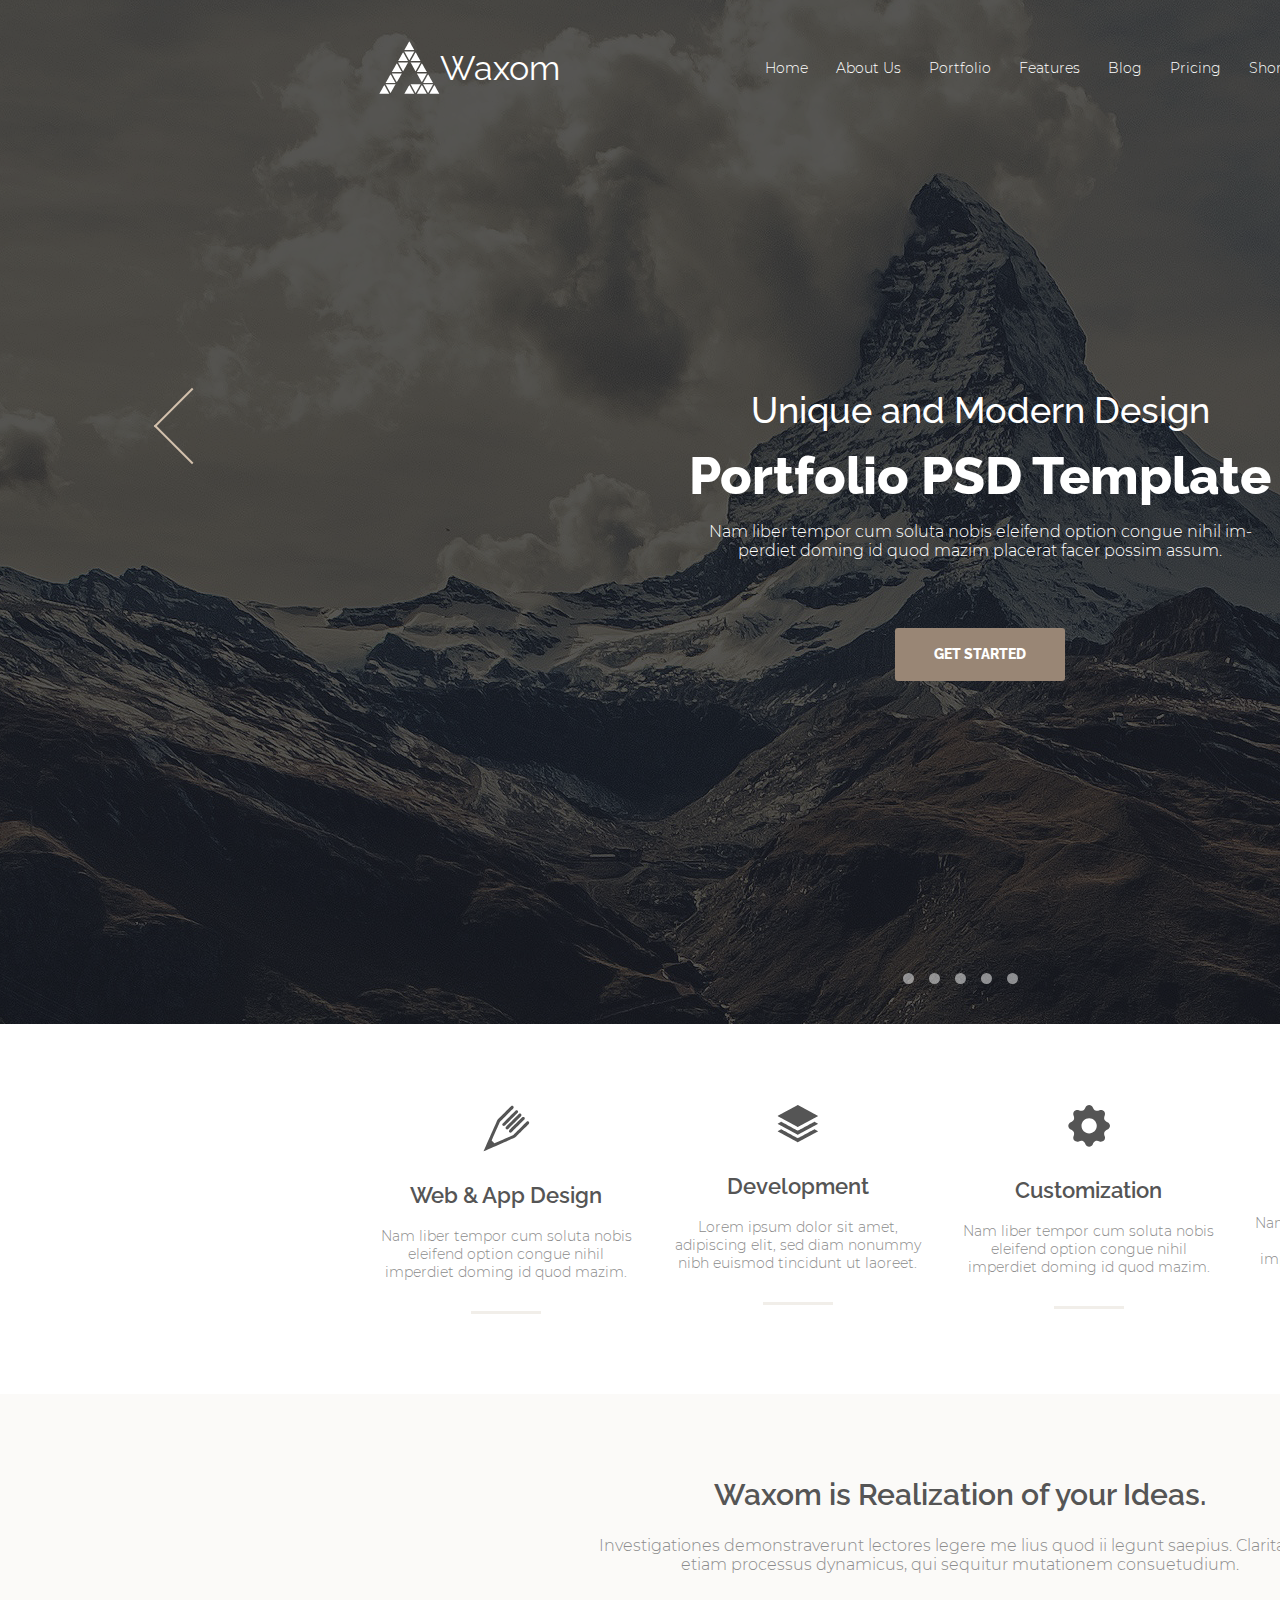
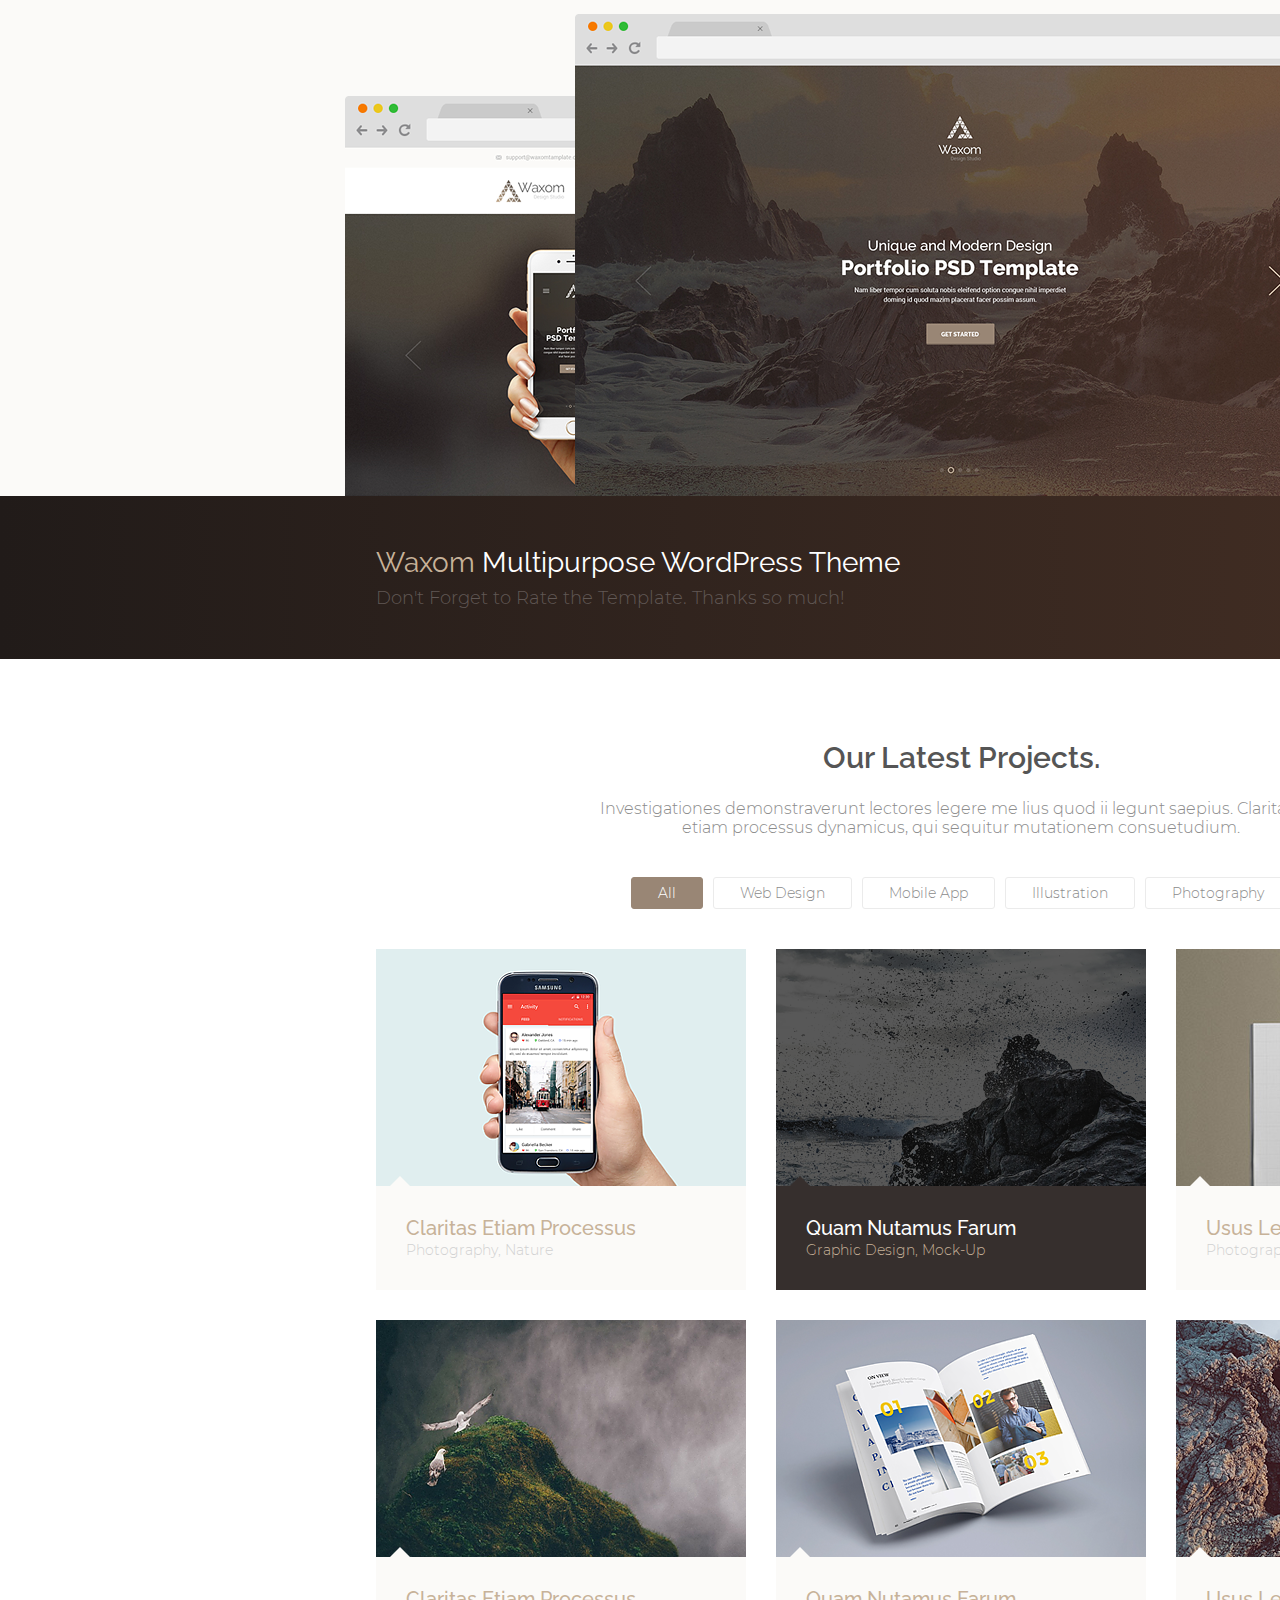
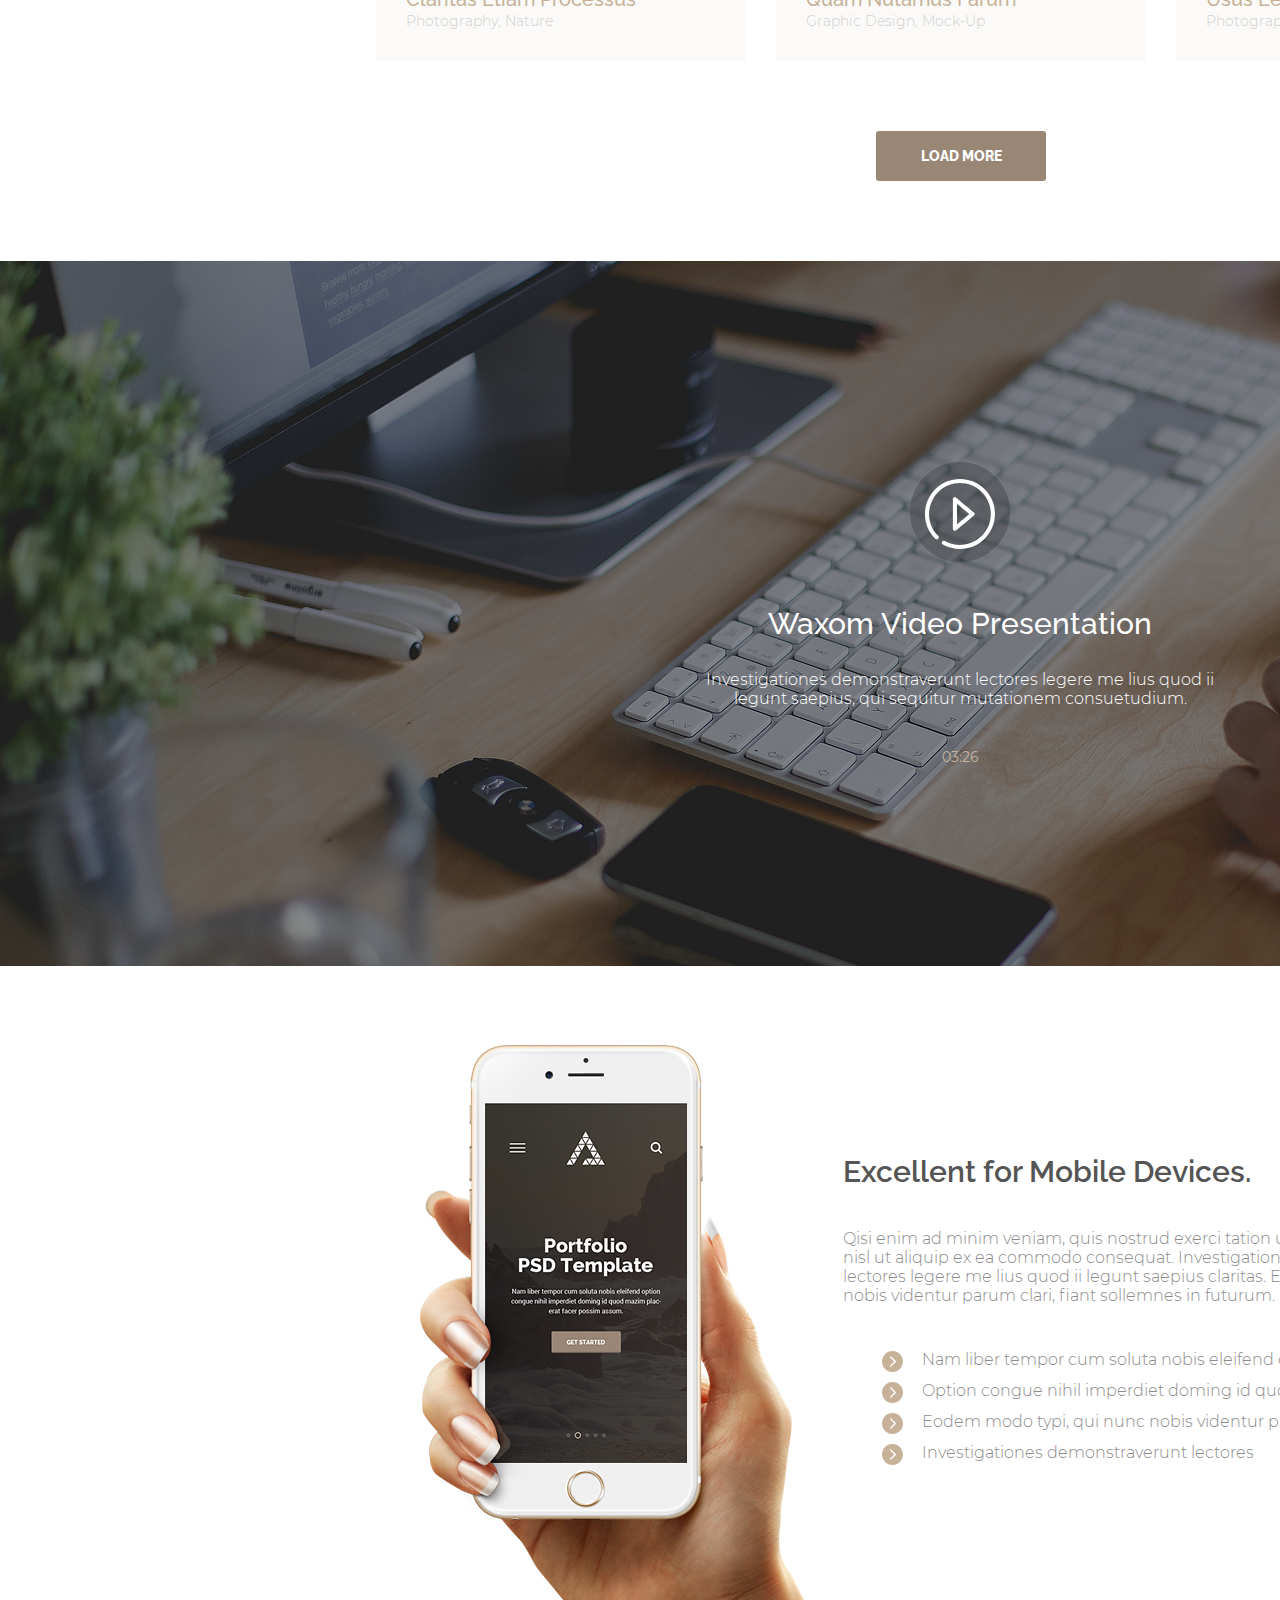
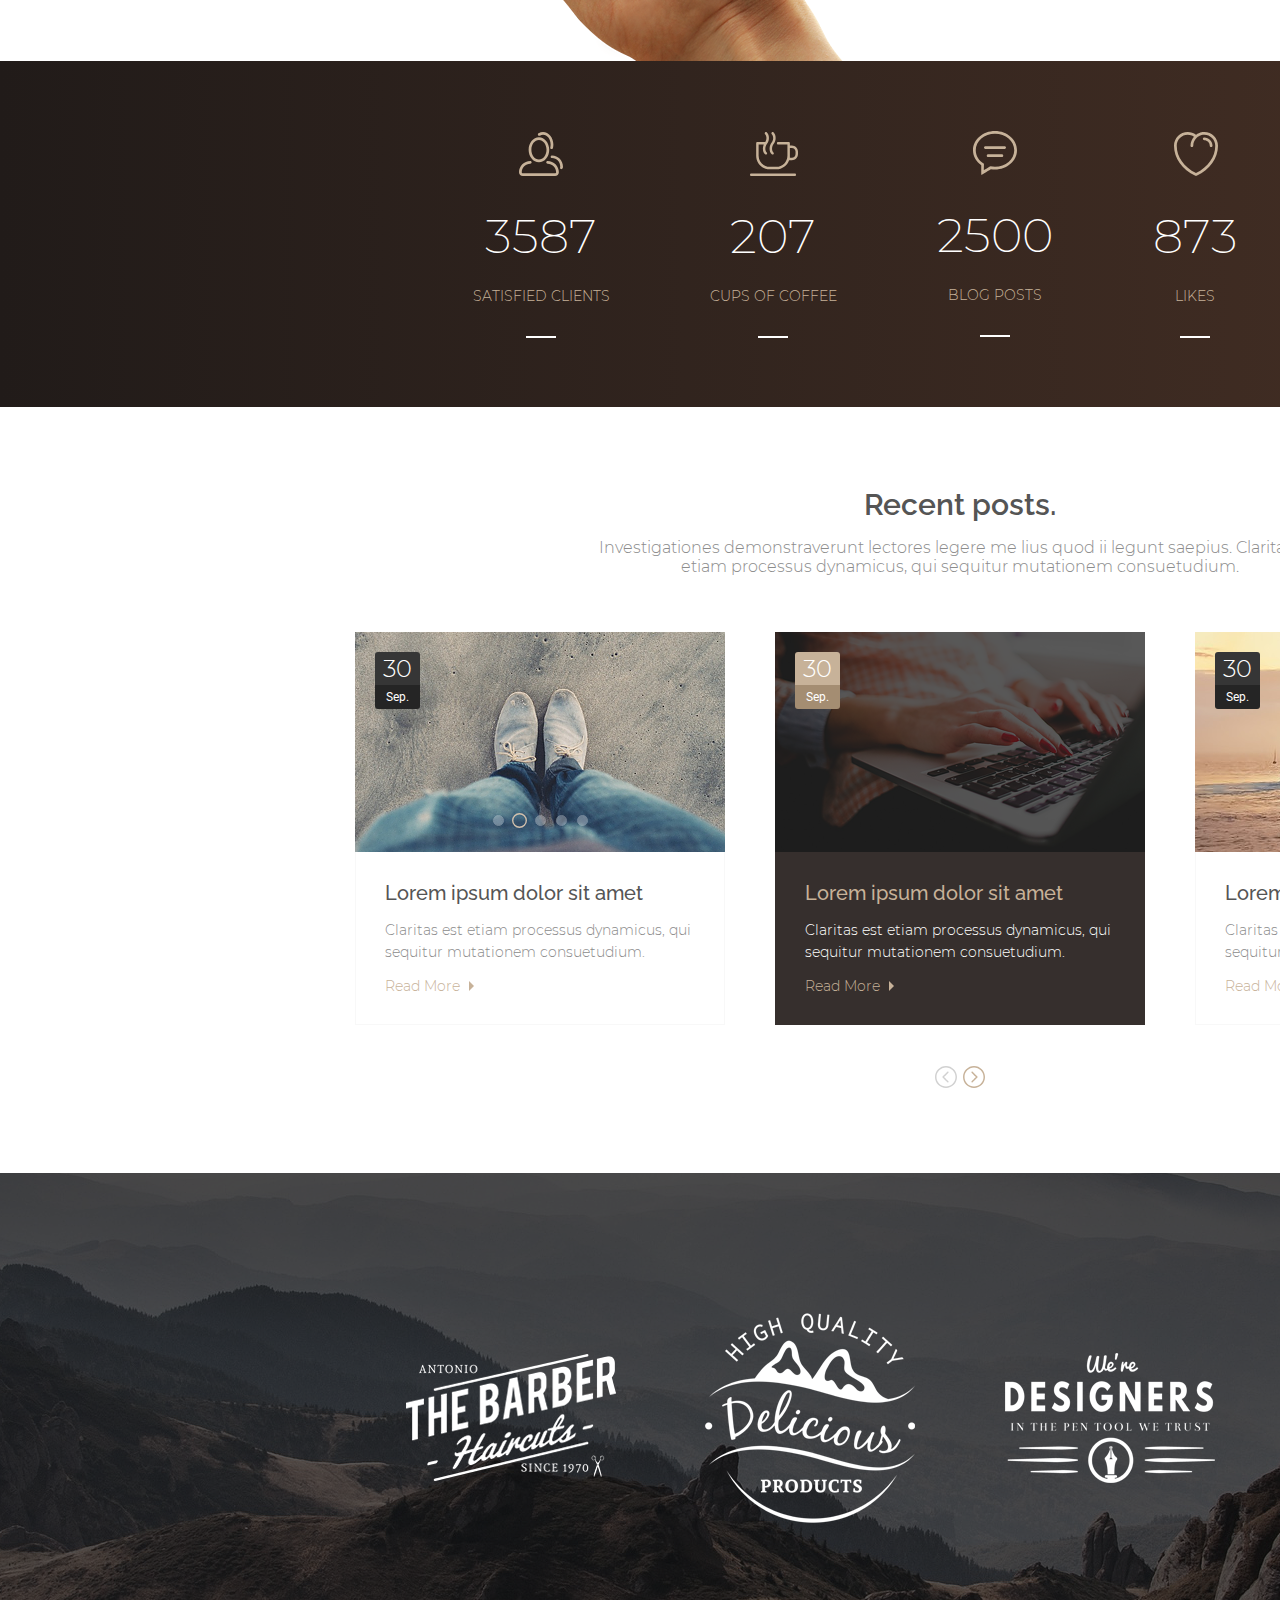
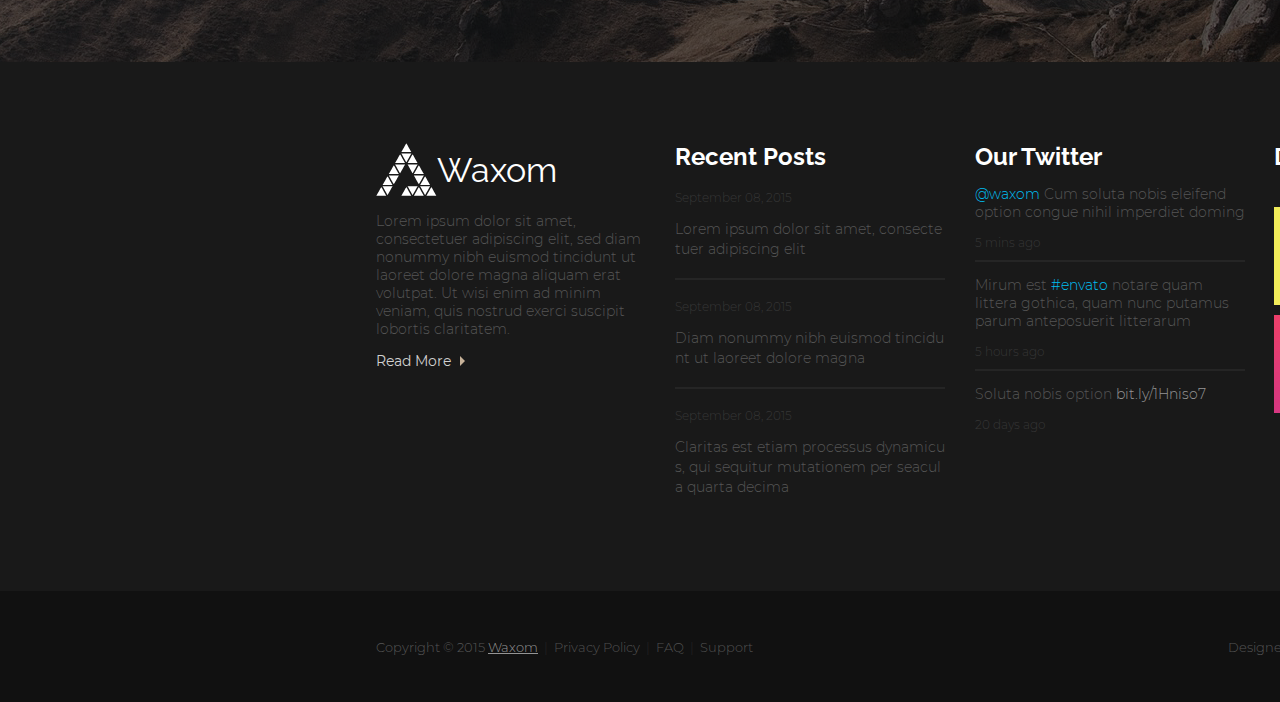
<file: waxom/index.html>
<!DOCTYPE html>
<html lang="en">
<head>
    <meta charset="utf-8"/>
    <title>Waxom</title>
    <link rel="stylesheet" href="css/index.css"/>
    <meta name="viewport" content="width=device-width, initial-scale=1.0">
</head>
<body>
<div class="container">
    <header class="header-desktop">
        <div class="header-desktop-menu-group">
            <a href="#" class="waxom-logo">
                <svg class="waxom-logo-svg" xmlns="http://www.w3.org/2000/svg"
                     xmlns:xlink="http://www.w3.org/1999/xlink"
                     width="64px" height="56px" viewBox="0 0 64 56">
                    <path d="M 52.87 55.13C 52.87 55.13 58.13 45.94 58.13 45.94 58.13 45.94 63.38 55.13 63.38 55.13 63.38 55.13 52.87 55.13 52.87 55.13ZM 46.3 45.17C 46.3 45.17 56.81 45.17 56.81 45.17 56.81 45.17 51.56 54.36 51.56 54.36 51.56 54.36 46.3 45.17 46.3 45.17ZM 51.56 34.45C 51.56 34.45 56.81 43.64 56.81 43.64 56.81 43.64 46.3 43.64 46.3 43.64 46.3 43.64 51.56 34.45 51.56 34.45ZM 39.74 33.69C 39.74 33.69 50.24 33.69 50.24 33.69 50.24 33.69 44.99 42.87 44.99 42.87 44.99 42.87 39.74 33.69 39.74 33.69ZM 44.99 22.97C 44.99 22.97 50.24 32.15 50.24 32.15 50.24 32.15 39.74 32.15 39.74 32.15 39.74 32.15 44.99 22.97 44.99 22.97ZM 33.17 22.2C 33.17 22.2 43.68 22.2 43.68 22.2 43.68 22.2 38.42 31.39 38.42 31.39 38.42 31.39 33.17 22.2 33.17 22.2ZM 38.42 11.48C 38.42 11.48 43.68 20.67 43.68 20.67 43.68 20.67 33.17 20.67 33.17 20.67 33.17 20.67 38.42 11.48 38.42 11.48ZM 26.6 10.71C 26.6 10.71 37.11 10.71 37.11 10.71 37.11 10.71 31.85 19.9 31.85 19.9 31.85 19.9 26.6 10.71 26.6 10.71ZM 31.85-0.01C 31.85-0.01 37.11 9.18 37.11 9.18 37.11 9.18 26.6 9.18 26.6 9.18 26.6 9.18 31.85-0.01 31.85-0.01ZM 20.03 20.67C 20.03 20.67 25.29 11.48 25.29 11.48 25.29 11.48 30.54 20.67 30.54 20.67 30.54 20.67 20.03 20.67 20.03 20.67ZM 13.46 32.15C 13.46 32.15 18.72 22.97 18.72 22.97 18.72 22.97 23.97 32.15 23.97 32.15 23.97 32.15 13.46 32.15 13.46 32.15ZM 6.9 43.64C 6.9 43.64 12.15 34.45 12.15 34.45 12.15 34.45 17.4 43.64 17.4 43.64 17.4 43.64 6.9 43.64 6.9 43.64ZM 0.33 55.13C 0.33 55.13 5.58 45.94 5.58 45.94 5.58 45.94 10.84 55.13 10.84 55.13 10.84 55.13 0.33 55.13 0.33 55.13ZM 17.4 45.17C 17.4 45.17 12.15 54.36 12.15 54.36 12.15 54.36 6.9 45.17 6.9 45.17 6.9 45.17 17.4 45.17 17.4 45.17ZM 23.97 33.69C 23.97 33.69 18.72 42.87 18.72 42.87 18.72 42.87 13.46 33.69 13.46 33.69 13.46 33.69 23.97 33.69 23.97 33.69ZM 30.54 22.2C 30.54 22.2 25.29 31.39 25.29 31.39 25.29 31.39 20.03 22.2 20.03 22.2 20.03 22.2 30.54 22.2 30.54 22.2ZM 37.11 55.13C 37.11 55.13 26.6 55.13 26.6 55.13 26.6 55.13 31.85 45.94 31.85 45.94 31.85 45.94 37.11 55.13 37.11 55.13ZM 43.68 45.17C 43.68 45.17 38.42 54.36 38.42 54.36 38.42 54.36 33.17 45.17 33.17 45.17 33.17 45.17 43.68 45.17 43.68 45.17ZM 50.24 55.13C 50.24 55.13 39.74 55.13 39.74 55.13 39.74 55.13 44.99 45.94 44.99 45.94 44.99 45.94 50.24 55.13 50.24 55.13Z"/>
                </svg>
                <span class="waxom-logo-txt">Waxom</span>
            </a>
            <nav class="header-desktop-menu-group-menu">
                <ul class="header-desktop-menu-group-menu-list">
                    <li><a href="#">Home</a></li>
                    <li><a href="#">About Us</a></li>
                    <li><a href="#">Portfolio</a></li>
                    <li><a href="#">Features</a></li>
                    <li><a href="#">Blog</a></li>
                    <li><a href="#">Pricing</a></li>
                    <li><a href="#">Shortcodes</a></li>
                    <li><a href="#">Contact</a></li>
                </ul>
                <button class="header-desktop-menu-group-menu-cart">
                    <svg xmlns="http://www.w3.org/2000/svg"
                         xmlns:xlink="http://www.w3.org/1999/xlink"
                         class="header-desktop-menu-group-menu-cart-image" width="20" height="27" viewBox="0 0 20 27">
                        <path
                                d="M15.995483,4.9985275 C15.995483,4.9985275 14.496216,4.9985275 14.496216,4.9985275 C14.496216,3.3417358 12.483032,1.998188 9.998779,1.998188 C7.5144043,1.998188 5.5009766,3.3417358 5.5009766,4.9985275 C5.5009766,4.9985275 4.001831,4.9985275 4.001831,4.9985275 C2.3458252,4.9985275 1.0032959,6.3412437 1.0032959,7.997204 C1.0032959,7.997204 1.0032959,22.995163 1.0032959,22.995163 C1.0032959,24.651123 2.3458252,25.994255 4.001831,25.994255 C4.001831,25.994255 15.995483,25.994255 15.995483,25.994255 C17.651611,25.994255 18.994263,24.651123 18.994263,22.995163 C18.994263,22.995163 18.994263,7.997204 18.994263,7.997204 C18.994263,6.3412437 17.651611,4.9985275 15.995483,4.9985275 ZM9.998779,3.4983559 C11.655029,3.4983559 12.99707,3.96241 12.99707,4.9985275 C12.99707,4.9985275 7.000244,4.9985275 7.000244,4.9985275 C7.000244,3.96241 8.342651,3.4983559 9.998779,3.4983559 ZM17.494995,22.995163 C17.494995,23.823143 16.823486,24.494087 15.995483,24.494087 C15.995483,24.494087 4.001831,24.494087 4.001831,24.494087 C3.173584,24.494087 2.5024414,23.823143 2.5024414,22.995163 C2.5024414,22.995163 2.5024414,21.495407 2.5024414,21.495407 C2.5024414,21.495407 17.494995,21.495407 17.494995,21.495407 C17.494995,21.495407 17.494995,22.995163 17.494995,22.995163 ZM17.494995,19.99524 C17.494995,19.99524 2.5024414,19.99524 2.5024414,19.99524 C2.5024414,19.99524 2.5024414,7.997204 2.5024414,7.997204 C2.5024414,7.168808 3.173584,6.497452 4.001831,6.497452 C4.001831,6.497452 5.5009766,6.497452 5.5009766,6.497452 C5.5009766,6.497452 5.5009766,10.997543 5.5009766,10.997543 C5.5009766,10.997543 7.000244,10.997543 7.000244,10.997543 C7.000244,10.997543 7.000244,6.497452 7.000244,6.497452 C7.000244,6.497452 12.99707,6.497452 12.99707,6.497452 C12.99707,6.497452 12.99707,10.997543 12.99707,10.997543 C12.99707,10.997543 14.496216,10.997543 14.496216,10.997543 C14.496216,10.997543 14.496216,6.497452 14.496216,6.497452 C14.496216,6.497452 15.995483,6.497452 15.995483,6.497452 C16.823975,6.497452 17.494995,7.168808 17.494995,7.997204 C17.494995,7.997204 17.494995,19.99524 17.494995,19.99524 Z"/>
                    </svg>
                </button>
                <button class="header-desktop-menu-group-menu-search">
                    <svg xmlns="http://www.w3.org/2000/svg"
                         xmlns:xlink="http://www.w3.org/1999/xlink"
                         class="header-desktop-menu-group-menu-search-image" width="27" height="28" viewBox="0 0 27 28">
                        <path d="M24.762207,24.68145 C24.762207,24.68145 18.568604,18.586464 18.568604,18.586464 C20.190186,16.82457 21.18689,14.493507 21.18689,11.928558 C21.186035,6.4434433 16.667603,1.9977722 11.093384,1.9977722 C5.518921,1.9977722 1.0006104,6.4434433 1.0006104,11.928558 C1.0006104,17.415741 5.518921,21.862244 11.093384,21.862244 C13.501587,21.862244 15.710693,21.02803 17.4458,19.643776 C17.4458,19.643776 23.663452,25.763268 23.663452,25.763268 C23.966309,26.061554 24.45813,26.061554 24.761353,25.763268 C25.064697,25.46373 25.064697,24.979324 24.762207,24.68145 ZM11.093384,20.333824 C6.376953,20.333824 2.5533447,16.571564 2.5533447,11.928558 C2.5533447,7.28804 6.376953,3.5249443 11.093384,3.5249443 C15.809814,3.5249443 19.633057,7.28804 19.633057,11.928558 C19.633057,16.571564 15.809814,20.333824 11.093384,20.333824 Z"/>
                    </svg>
                </button>
            </nav>
        </div>
        <div class="header-desktop-slider">
            <a href="#" class="header-desktop-slider-previous"></a>
            <div class="header-desktop-slider-current">
                <span class="header-desktop-slider-current-secondary-title">Unique and Modern Design</span>
                <span class="header-desktop-slider-current-primary-title">Portfolio PSD Template</span>
                <p class="header-desktop-slider-current-text">Nam liber tempor cum soluta nobis eleifend option congue nihil
                    imperdiet doming id quod mazim placerat facer possim assum.</p>
                <button class="action-button header-desktop-slider-current-action-button">get started</button>
            </div>
            <a href="#" class="header-desktop-slider-next"></a>
        </div>
        <div class="header-desktop-paging">
            <a href="#" class="header-desktop-paging-page"></a>
            <a href="#" class="header-desktop-paging-page"></a>
            <a href="#" class="header-desktop-paging-page"></a>
            <a href="#" class="header-desktop-paging-page"></a>
            <a href="#" class="header-desktop-paging-page"></a>
        </div>
    </header>
    <header class="header-mobile">
        <a href="#" class="waxom-logo">
            <svg class="waxom-logo-svg" xmlns="http://www.w3.org/2000/svg"
                 xmlns:xlink="http://www.w3.org/1999/xlink"
                 width="32px" height="28px" viewBox="0 0 64 56">
                <path d="M 52.87 55.13C 52.87 55.13 58.13 45.94 58.13 45.94 58.13 45.94 63.38 55.13 63.38 55.13 63.38 55.13 52.87 55.13 52.87 55.13ZM 46.3 45.17C 46.3 45.17 56.81 45.17 56.81 45.17 56.81 45.17 51.56 54.36 51.56 54.36 51.56 54.36 46.3 45.17 46.3 45.17ZM 51.56 34.45C 51.56 34.45 56.81 43.64 56.81 43.64 56.81 43.64 46.3 43.64 46.3 43.64 46.3 43.64 51.56 34.45 51.56 34.45ZM 39.74 33.69C 39.74 33.69 50.24 33.69 50.24 33.69 50.24 33.69 44.99 42.87 44.99 42.87 44.99 42.87 39.74 33.69 39.74 33.69ZM 44.99 22.97C 44.99 22.97 50.24 32.15 50.24 32.15 50.24 32.15 39.74 32.15 39.74 32.15 39.74 32.15 44.99 22.97 44.99 22.97ZM 33.17 22.2C 33.17 22.2 43.68 22.2 43.68 22.2 43.68 22.2 38.42 31.39 38.42 31.39 38.42 31.39 33.17 22.2 33.17 22.2ZM 38.42 11.48C 38.42 11.48 43.68 20.67 43.68 20.67 43.68 20.67 33.17 20.67 33.17 20.67 33.17 20.67 38.42 11.48 38.42 11.48ZM 26.6 10.71C 26.6 10.71 37.11 10.71 37.11 10.71 37.11 10.71 31.85 19.9 31.85 19.9 31.85 19.9 26.6 10.71 26.6 10.71ZM 31.85-0.01C 31.85-0.01 37.11 9.18 37.11 9.18 37.11 9.18 26.6 9.18 26.6 9.18 26.6 9.18 31.85-0.01 31.85-0.01ZM 20.03 20.67C 20.03 20.67 25.29 11.48 25.29 11.48 25.29 11.48 30.54 20.67 30.54 20.67 30.54 20.67 20.03 20.67 20.03 20.67ZM 13.46 32.15C 13.46 32.15 18.72 22.97 18.72 22.97 18.72 22.97 23.97 32.15 23.97 32.15 23.97 32.15 13.46 32.15 13.46 32.15ZM 6.9 43.64C 6.9 43.64 12.15 34.45 12.15 34.45 12.15 34.45 17.4 43.64 17.4 43.64 17.4 43.64 6.9 43.64 6.9 43.64ZM 0.33 55.13C 0.33 55.13 5.58 45.94 5.58 45.94 5.58 45.94 10.84 55.13 10.84 55.13 10.84 55.13 0.33 55.13 0.33 55.13ZM 17.4 45.17C 17.4 45.17 12.15 54.36 12.15 54.36 12.15 54.36 6.9 45.17 6.9 45.17 6.9 45.17 17.4 45.17 17.4 45.17ZM 23.97 33.69C 23.97 33.69 18.72 42.87 18.72 42.87 18.72 42.87 13.46 33.69 13.46 33.69 13.46 33.69 23.97 33.69 23.97 33.69ZM 30.54 22.2C 30.54 22.2 25.29 31.39 25.29 31.39 25.29 31.39 20.03 22.2 20.03 22.2 20.03 22.2 30.54 22.2 30.54 22.2ZM 37.11 55.13C 37.11 55.13 26.6 55.13 26.6 55.13 26.6 55.13 31.85 45.94 31.85 45.94 31.85 45.94 37.11 55.13 37.11 55.13ZM 43.68 45.17C 43.68 45.17 38.42 54.36 38.42 54.36 38.42 54.36 33.17 45.17 33.17 45.17 33.17 45.17 43.68 45.17 43.68 45.17ZM 50.24 55.13C 50.24 55.13 39.74 55.13 39.74 55.13 39.74 55.13 44.99 45.94 44.99 45.94 44.99 45.94 50.24 55.13 50.24 55.13Z"/>
            </svg>
            <span class="waxom-logo-txt">Waxom</span>
        </a>
        <div class="header-mobile-menu">
            <div class="header-mobile-menu-line"></div>
            <div class="header-mobile-menu-line"></div>
            <div class="header-mobile-menu-line"></div>
        </div>
    </header>
    <main>
        <section class="services">
            <div class="services-item">
                <svg xmlns="http://www.w3.org/2000/svg"
                     xmlns:xlink="http://www.w3.org/1999/xlink"
                     class="services-item-icon" width="49px" height="49px" viewBox="0 0 51 51">
                    <path d="M48.66797,18.469604 C48.043335,17.84729 47.039368,17.84729 46.419556,18.469604 C46.419556,18.469604 32.573364,32.313965 32.573364,32.313965 C32.573364,32.313965 13.105682,40.886597 13.105682,40.886597 C13.105682,40.886597 10.106628,37.88794 10.106628,37.88794 C10.106628,37.88794 18.683075,18.422241 18.683075,18.422241 C18.683075,18.422241 32.526978,4.5755615 32.526978,4.5755615 C33.148193,3.954834 33.148193,2.9499512 32.526978,2.3271484 C31.903992,1.7056885 30.898376,1.7056885 30.278564,2.3271484 C30.278564,2.3271484 16.010864,16.59143 16.010864,16.59143 C16.010864,16.59143 1.5342102,49.4635 1.5342102,49.4635 C1.5342102,49.4635 34.401733,34.98523 34.401733,34.98523 C34.401733,34.98523 48.66797,20.717163 48.66797,20.717163 C49.289185,20.099854 49.289185,19.090332 48.66797,18.469604 ZM28.49524,29.466064 C28.805054,29.773438 29.211182,29.931396 29.620056,29.931396 C30.027588,29.931396 30.433655,29.773438 30.745117,29.466064 C30.745117,29.466064 44.07672,16.134033 44.07672,16.134033 C44.699585,15.510498 44.699585,14.505493 44.07672,13.884766 C43.453796,13.260376 42.44983,13.260376 41.826904,13.884766 C41.826904,13.884766 28.49524,27.21643 28.49524,27.21643 C27.875427,27.836304 27.875427,28.843262 28.49524,29.466064 ZM25.015076,25.985474 C25.326477,26.293335 25.73413,26.449951 26.139954,26.449951 C26.549072,26.449951 26.954956,26.293335 27.264893,25.985474 C27.264893,25.985474 40.598022,12.652588 40.598022,12.652588 C41.219482,12.030273 41.219482,11.023193 40.598022,10.402954 C39.973755,9.780273 38.969788,9.780273 38.348145,10.402954 C38.348145,10.402954 25.015076,23.73462 25.015076,23.73462 C24.393677,24.35437 24.393677,25.36438 25.015076,25.985474 ZM21.53415,22.50232 C21.844849,22.813599 22.253052,22.96814 22.65921,22.96814 C23.065002,22.96814 23.473236,22.813599 23.783936,22.50232 C23.783936,22.50232 37.116516,9.172363 37.116516,9.172363 C37.73944,8.547607 37.73944,7.5422363 37.116516,6.9223633 C36.49524,6.29834 35.489502,6.29834 34.86664,6.9223633 C34.86664,6.9223633 21.53415,20.253174 21.53415,20.253174 C20.913513,20.873413 20.913513,21.882935 21.53415,22.50232 Z"/>
                </svg>
                <span class="services-item-title">Web & App Design</span>
                <p class="services-item-description">Nam liber tempor cum soluta nobis eleifend option congue nihil
                    imperdiet doming id quod mazim.</p>
            </div>
            <div class="services-item">
                <svg xmlns="http://www.w3.org/2000/svg"
                     xmlns:xlink="http://www.w3.org/1999/xlink"
                     class="services-item-icon" width="44px" height="40px" viewBox="0 0 46 42">
                    <path d="M22.850525,1.1054688 C22.850525,1.1054688 1.4135742,12.665649 1.4135742,12.665649 C1.4135742,12.665649 22.850525,24.22705 22.850525,24.22705 C22.850525,24.22705 44.287354,12.665649 44.287354,12.665649 C44.287354,12.665649 22.850525,1.1054688 22.850525,1.1054688 ZM22.850525,27.957764 C22.850525,27.957764 5.3987427,18.547974 5.3987427,18.547974 C5.3987427,18.547974 1.4135742,20.696655 1.4135742,20.696655 C1.4135742,20.696655 22.850525,32.253418 22.850525,32.253418 C22.850525,32.253418 44.287354,20.696655 44.287354,20.696655 C44.287354,20.696655 40.302307,18.547974 40.302307,18.547974 C40.302307,18.547974 22.850525,27.957764 22.850525,27.957764 ZM22.850525,35.98462 C22.850525,35.98462 5.3987427,26.57312 5.3987427,26.57312 C5.3987427,26.57312 1.4135742,28.720459 1.4135742,28.720459 C1.4135742,28.720459 22.850525,40.283203 22.850525,40.283203 C22.850525,40.283203 44.287354,28.720459 44.287354,28.720459 C44.287354,28.720459 40.302307,26.57312 40.302307,26.57312 C40.302307,26.57312 22.850525,35.98462 22.850525,35.98462 Z"/>
                </svg>
                <span class="services-item-title">Development</span>
                <p class="services-item-description">Lorem ipsum dolor sit amet, adipiscing elit, sed diam nonummy nibh
                    euismod tincidunt ut laoreet.</p>
            </div>
            <div class="services-item">
                <svg xmlns="http://www.w3.org/2000/svg"
                     xmlns:xlink="http://www.w3.org/1999/xlink"
                     class="services-item-icon" width="44px" height="44px" viewBox="0 0 46 46">
                    <path d="M44.927124,22.849976 C44.927124,21.229736 43.76062,19.500732 42.321655,18.993042 C40.881714,18.483276 39.486572,17.23523 39.0813,16.25061 C38.675293,15.268921 38.78076,13.395752 39.4364,12.016846 C40.092407,10.637573 39.694946,8.590698 38.549683,7.442871 C37.404175,6.296631 35.35681,5.9014893 33.976685,6.557495 C32.597412,7.2143555 30.726929,7.321533 29.74585,6.914795 C28.764893,6.5097656 27.517456,5.1121826 27.005127,3.6730957 C26.493408,2.2340088 24.763916,1.0670166 23.143677,1.0670166 C21.523071,1.0670166 19.79419,2.2340088 19.281982,3.6730957 C18.770142,5.1121826 17.522217,6.508911 16.54126,6.914795 C15.559692,7.321533 13.689697,7.2143555 12.310425,6.557495 C10.931519,5.9014893 8.883301,6.296631 7.7374268,7.442871 C6.591797,8.590698 6.194824,10.637573 6.85083,12.016846 C7.507202,13.396606 7.61145,15.2664795 7.2039795,16.249878 C6.7960205,17.231567 5.4053955,18.483276 3.9660645,18.993042 C2.5263672,19.500732 1.3598633,21.229736 1.3598633,22.849976 C1.3598633,24.470703 2.5263672,26.198853 3.9660645,26.710693 C5.4053955,27.223022 6.7978516,28.474243 7.2058105,29.453857 C7.6136475,30.434326 7.507202,32.30432 6.85083,33.683105 C6.194824,35.061523 6.591797,37.10974 7.7374268,38.255127 C8.883301,39.4021 10.930298,39.799316 12.310425,39.142456 C13.69043,38.48645 15.559692,38.38098 16.54126,38.78894 C17.523193,39.196045 18.770142,40.593994 19.281982,42.03235 C19.79419,43.46814 21.523071,44.633423 23.143677,44.633423 C24.763916,44.633423 26.493408,43.46814 27.005127,42.03235 C27.517456,40.593994 28.763062,39.196533 29.744263,38.78601 C30.72522,38.37805 32.597412,38.48645 33.976685,39.142456 C35.355957,39.799316 37.404175,39.4021 38.549683,38.255127 C39.694946,37.10974 40.092407,35.061523 39.4364,33.683105 C38.78076,32.303833 38.673462,30.433105 39.078735,29.453125 C39.484863,28.471802 40.881714,27.223022 42.321655,26.710693 C43.76062,26.198853 44.927124,24.470703 44.927124,22.849976 ZM23.143677,30.841919 C18.723999,30.841919 15.1501465,27.270386 15.1501465,22.858765 C15.1501465,18.440063 18.723999,14.865112 23.143677,14.865112 C27.554443,14.865112 31.127808,18.440063 31.127808,22.858765 C31.127808,27.270386 27.554443,30.841919 23.143677,30.841919 Z"/>
                </svg>
                <span class="services-item-title">Customization</span>
                <p class="services-item-description">Nam liber tempor cum soluta nobis eleifend option congue nihil
                    imperdiet doming id quod mazim.</p>
            </div>
            <div class="services-item">
                <svg xmlns="http://www.w3.org/2000/svg"
                     xmlns:xlink="http://www.w3.org/1999/xlink"
                     class="services-item-icon" width="52px" height="36px" viewBox="0 0 55 38">
                    <path d="M9.999756,14.245117 C11.002197,12.187012 13.474487,10.636963 15.741943,10.636963 C15.741943,10.636963 41.94873,10.636963 41.94873,10.636963 C41.94873,10.636963 41.94873,8.983032 41.94873,8.983032 C41.94873,7.6187744 40.841675,6.5008545 39.491333,6.5008545 C39.491333,6.5008545 28.674805,6.5008545 28.674805,6.5008545 C28.674805,6.5008545 28.674805,5.057617 28.674805,5.057617 C28.674805,3.0014648 27.019531,1.3347168 24.990967,1.3347168 C24.990967,1.3347168 18.700562,1.3347168 18.700562,1.3347168 C17.717041,1.3347168 16.793457,1.7227783 16.09375,2.4302979 C15.394165,3.1348877 15.012329,4.062622 15.012329,5.057617 C15.012329,5.057617 15.012329,6.5024414 15.012329,6.5024414 C15.012329,6.5024414 4.1956787,6.5024414 4.1956787,6.5024414 C2.8432617,6.5008545 1.7385254,7.6187744 1.7385254,8.983032 C1.7385254,8.983032 1.7385254,31.14746 1.7385254,31.14746 C1.7385254,31.14746 9.999756,14.245117 9.999756,14.245117 ZM17.469604,5.057617 C17.469604,4.7297363 17.60205,4.4173584 17.832153,4.1831055 C18.062622,3.9449463 18.37207,3.8154297 18.698242,3.8154297 C18.698242,3.8154297 24.988647,3.8154297 24.988647,3.8154297 C25.666992,3.8154297 26.217407,4.369995 26.217407,5.057617 C26.217407,5.057617 26.217407,6.5024414 26.217407,6.5024414 C26.217407,6.5024414 17.469604,6.5024414 17.469604,6.5024414 C17.469604,6.5024414 17.469604,5.057617 17.469604,5.057617 ZM42.921265,34.762695 C42.326294,35.98401 40.728516,36.983643 39.378418,36.983643 C39.378418,36.983643 4.0803223,36.983643 4.0803223,36.983643 C2.7302246,36.983643 2.1116943,35.981567 2.7109375,34.762695 C2.7109375,34.762695 12.203125,15.340698 12.203125,15.340698 C12.796265,14.117554 14.3914795,13.115112 15.741943,13.115112 C15.741943,13.115112 51.039795,13.115112 51.039795,13.115112 C52.39441,13.115112 53.008545,14.117554 52.411377,15.340698 C52.411377,15.340698 42.921265,34.762695 42.921265,34.762695 Z"/>
                </svg>
                <span class="services-item-title">Marketing</span>
                <p class="services-item-description">Nam liber tempor cum soluta nobis eleifend option congue nihil
                    imperdiet doming id quod mazim.</p>
            </div>
        </section>
        <section class="screenshots">
            <div class="screenshots-body">
                <span class="screenshots-body-title">Waxom is Realization of your Ideas.</span>
                <p class="screenshots-body-description">Investigationes demonstraverunt lectores legere me lius quod ii
                    legunt
                    saepius. Claritas est etiam processus dynamicus, qui sequitur mutationem consuetudium.</p>
                <img src="./img/screenshot_front.png" width="770" height="482" alt="screenshot"
                     class="screenshots-body-front-image">
            </div>
        </section>
        <section class="purchase">
            <div class="purchase-text">
                <span class="purchase-text-title"><span class="purchase-text-title-accent">Waxom</span> Multipurpose WordPress Theme</span>
                <span class="purchase-text-description">Don't Forget to Rate the Template. Thanks so much!</span>
            </div>
            <button class="action-button">Purchase Now</button>
        </section>
        <section class="latest-projects">
            <span class="latest-projects-title">Our Latest Projects.</span>
            <p class="latest-projects-sub-title">Investigationes demonstraverunt lectores legere me lius quod ii legunt
                saepius. Claritas est etiam processus dynamicus, qui sequitur mutationem consuetudium.</p>
            <div class="latest-projects-categories">
                <button class="latest-projects-categories-item latest-projects-categories-item-selected">All</button>
                <button class="latest-projects-categories-item">Web Design</button>
                <button class="latest-projects-categories-item">Mobile App</button>
                <button class="latest-projects-categories-item">Illustration</button>
                <button class="latest-projects-categories-item">Photography</button>
            </div>
            <div class="latest-projects-cards">
                <div class="latest-projects-cards-item latest-projects-cards-item-light">
                    <img src="./img/project_photo_1.png" alt="project photo" class="latest-projects-cards-item-photo"
                         width="370" height="237">
                    <div class="latest-projects-cards-item-text">
                        <span class="latest-projects-cards-item-text-title">Claritas Etiam Processus</span>
                        <span class="latest-projects-cards-item-text-sub-title">Photography, Nature</span>
                    </div>
                </div>
                <div class="latest-projects-cards-item latest-projects-cards-item-dark">
                    <img src="./img/project_photo_2.png" alt="project photo" class="latest-projects-cards-item-photo"
                         width="370" height="237">
                    <div class="latest-projects-cards-item-text">
                        <span class="latest-projects-cards-item-text-title">Quam Nutamus Farum</span>
                        <span class="latest-projects-cards-item-text-sub-title">Graphic Design, Mock-Up</span>
                    </div>
                </div>
                <div class="latest-projects-cards-item latest-projects-cards-item-light">
                    <img src="./img/project_photo_3.png" alt="project photo" class="latest-projects-cards-item-photo"
                         width="370" height="237">
                    <div class="latest-projects-cards-item-text">
                        <span class="latest-projects-cards-item-text-title">Usus Legentis Videntur</span>
                        <span class="latest-projects-cards-item-text-sub-title">Photography, Holiday</span>
                    </div>
                </div>
                <div class="latest-projects-cards-item latest-projects-cards-item-light">
                    <img src="./img/project_photo_4.png" alt="project photo" class="latest-projects-cards-item-photo"
                         width="370" height="237">
                    <div class="latest-projects-cards-item-text">
                        <span class="latest-projects-cards-item-text-title">Claritas Etiam Processus</span>
                        <span class="latest-projects-cards-item-text-sub-title">Photography, Nature</span>
                    </div>
                </div>
                <div class="latest-projects-cards-item latest-projects-cards-item-light">
                    <img src="./img/project_photo_5.png" alt="project photo" class="latest-projects-cards-item-photo"
                         width="370" height="237">
                    <div class="latest-projects-cards-item-text">
                        <span class="latest-projects-cards-item-text-title">Quam Nutamus Farum</span>
                        <span class="latest-projects-cards-item-text-sub-title">Graphic Design, Mock-Up</span>
                    </div>
                </div>
                <div class="latest-projects-cards-item latest-projects-cards-item-light">
                    <img src="./img/project_photo_6.png" alt="project photo" class="latest-projects-cards-item-photo"
                         width="370" height="237">
                    <div class="latest-projects-cards-item-text">
                        <span class="latest-projects-cards-item-text-title">Usus Legentis Videntur</span>
                        <span class="latest-projects-cards-item-text-sub-title">Photography, Holiday</span>
                    </div>
                </div>
            </div>
            <button class="action-button latest-projects-load-more">Load more</button>
        </section>
        <section class="video">
            <div class="video-controls">
                <div class="video-controls-play">
                    <svg xmlns="http://www.w3.org/2000/svg"
                         xmlns:xlink="http://www.w3.org/1999/xlink"
                         width="80" height="80" viewBox="0 0 80 76"
                         class="video-controls-play-icon">
                        <path d="M34.933594,56.81958 C34.637512,56.81958 34.339172,56.755127 34.060303,56.62549 C33.336792,56.28662 32.874207,55.559082 32.874207,54.760254 C32.874207,54.760254 32.874207,25.235107 32.874207,25.235107 C32.874207,24.436035 33.336548,23.708252 34.060303,23.369629 C34.783447,23.030273 35.639526,23.141113 36.252625,23.652588 C36.252625,23.652588 53.967285,38.415283 53.967285,38.415283 C54.437073,38.80664 54.70862,39.38623 54.70862,39.997314 C54.70862,40.609375 54.437256,41.188477 53.967285,41.580322 C53.967285,41.580322 36.252625,56.34253 36.252625,56.34253 C35.87567,56.65674 35.4068,56.81958 34.933594,56.81958 ZM36.99408,29.632812 C36.99408,29.632812 36.99408,50.362305 36.99408,50.362305 C36.99408,50.362305 49.431274,39.997314 49.431274,39.997314 C49.431274,39.997314 36.99408,29.632812 36.99408,29.632812 ZM39.93683,74.99829 C34.072144,74.99902 28.173218,73.53589 22.830505,70.52759 C21.839355,69.96997 21.487915,68.71338 22.046387,67.72217 C22.603699,66.73096 23.860046,66.37891 24.851929,66.937744 C36.869812,73.703125 52.082397,71.61157 61.845276,61.845215 C73.89203,49.798096 73.89203,30.19751 61.845276,18.149902 C49.7984,6.1013184 30.19629,6.1018066 18.150024,18.149902 C6.10376,30.19751 6.10376,49.798096 18.150024,61.845215 C18.954529,62.649414 18.954529,63.954346 18.150024,64.75903 C17.346497,65.56348 16.04187,65.56348 15.237244,64.75903 C1.5844727,51.104736 1.5844727,28.890137 15.237244,15.236084 C28.890625,1.5842285 51.104065,1.5830078 64.75903,15.236084 C78.411865,28.890137 78.411865,51.104736 64.75903,64.75903 C58.033325,71.484375 49.025696,74.99829 39.93683,74.99829 Z"/>
                    </svg>
                </div>
                <span class="video-controls-title">Waxom Video Presentation</span>
                <p class="video-controls-description">Investigationes demonstraverunt lectores legere me lius quod ii
                    legunt saepius, qui sequitur mutationem consuetudium.</p>
                <span class="video-controls-duration">03:26</span>
            </div>
        </section>
        <section class="mobile-devices-desktop">
            <div class="mobile-devices-desktop-content">
                <img src="img/iphone_in_hand.png" alt="iphone in hand" width="423" height="616" class="mobile-devices-desktop-content-photo">
                <div class="mobile-devices-desktop-content-description">
                    <span class="mobile-devices-desktop-content-description-title">Excellent for Mobile Devices.</span>
                    <p class="mobile-devices-desktop-content-description-paragraph">Qisi enim ad minim veniam, quis nostrud
                        exerci tation ullamcorper suscipit lobortis nisl ut aliquip ex ea commodo consequat.
                        Investigationes demonstraverunt lectores legere me lius quod ii legunt saepius claritas. Eodem
                        modo typi, qui nunc nobis videntur parum clari, fiant sollemnes in futurum.</p>
                    <ul class="mobile-devices-desktop-content-description-points">
                        <li>Nam liber tempor cum soluta nobis eleifend option;</li>
                        <li>Option congue nihil imperdiet doming id quod mazim placerat facer;</li>
                        <li>Eodem modo typi, qui nunc nobis videntur parum futurum;</li>
                        <li>Investigationes demonstraverunt lectores</li>
                    </ul>
                </div>
            </div>
        </section>
        <section class="mobile-devices-mobile">
            <span class="mobile-devices-mobile-title">Excellent for Mobile Devices.</span>
            <p class="mobile-devices-mobile-description">Qisi enim ad minim veniam, quis nostrud
                exerci tation ullamcorper suscipit lobortis nisl ut aliquip ex ea commodo consequat.
                Investigationes demonstraverunt lectores legere me lius quod ii legunt saepius claritas. Eodem
                modo typi, qui nunc nobis videntur parum clari, fiant sollemnes in futurum.</p>

            <div class="mobile-devices-mobile-pluses">
                <img src="img/iphone_in_hand.png" height="280" alt="iphone in hand" class="mobile-devices-mobile-pluses-photo">
                <ul class="mobile-devices-mobile-pluses-points">
                    <li>Nam liber tempor cum soluta nobis eleifend option;</li>
                    <li>Option congue nihil imperdiet doming id quod mazim placerat facer;</li>
                    <li>Eodem modo typi, qui nunc nobis videntur parum futurum;</li>
                    <li>Investigationes demonstraverunt lectores</li>
                </ul>
            </div>
        </section>
        <section class="stats">
            <div class="stats-content">
                <div class="stats-content-item">
                    <svg xmlns="http://www.w3.org/2000/svg"
                         xmlns:xlink="http://www.w3.org/1999/xlink"
                         width="46" height="47" viewBox="0 0 46 47"
                         class="stats-content-item-icon">
                        <path d="M20.937439,32.24951 C26.625366,32.24951 31.249939,26.620605 31.249939,19.702637 C31.249939,12.783691 26.625366,7.15625 20.937439,7.15625 C18.12439,7.15625 15.497803,8.501953 13.542847,10.943848 C11.660156,13.297852 10.623535,16.408203 10.624939,19.702637 C10.624939,26.62207 15.250183,32.24951 20.937439,32.24951 ZM20.937439,9.905762 C25.10675,9.905762 28.499939,14.300293 28.499939,19.702637 C28.499939,25.105957 25.10675,29.5 20.937439,29.5 C16.768127,29.5 13.374939,25.105957 13.372192,19.702637 C13.372192,14.300293 16.76538,9.905762 20.937439,9.905762 ZM29.598328,30.875 C28.838318,30.875 28.223328,31.489746 28.223328,32.24951 C28.223328,33.009766 28.838318,33.625 29.598328,33.625 C34.29944,33.625 38.125,37.450195 38.125,42.152832 C38.125,42.75537 37.6308,43.25 37.023804,43.25 C37.023804,43.25 4.8483276,43.25 4.8483276,43.25 C4.243469,43.25 3.749878,42.7583 3.749878,42.152832 C3.749878,37.450195 7.5741577,33.625 12.273804,33.625 C13.033936,33.625 13.648804,33.009766 13.648804,32.24951 C13.648804,31.489746 13.033936,30.875 12.273804,30.875 C6.057495,30.875 1.0,35.934082 1.0,42.152832 C1.0,44.274414 2.7268066,45.99951 4.8483276,45.99951 C4.8483276,45.99951 37.023804,45.99951 37.023804,45.99951 C39.14685,45.99951 40.875,44.274414 40.875,42.152832 C40.875,35.934082 35.815308,30.875 29.598328,30.875 ZM21.942566,5.6289062 C22.926758,5.044922 23.976196,4.7509766 25.062439,4.7509766 C29.23175,4.7509766 32.62494,9.145996 32.62494,14.546875 C32.62494,15.516113 32.51758,16.466309 32.30542,17.375 C32.1308,18.114258 32.590027,18.854004 33.328552,19.027344 C33.434753,19.05371 33.539307,19.063965 33.644043,19.063965 C34.268433,19.063965 34.83252,18.63623 34.981506,18.003906 C35.2406,16.888672 35.37494,15.726074 35.37494,14.546875 C35.37494,7.6289062 30.750427,2.0 25.062439,2.0 C23.498718,2.0 21.938477,2.4355469 20.544128,3.2607422 C19.889404,3.6469727 19.674011,4.491211 20.059937,5.1445312 C20.446716,5.7978516 21.29187,6.0146484 21.942566,5.6289062 ZM33.99994,25.375 C33.23993,25.375 32.62494,25.989746 32.62494,26.749512 C32.62494,27.509766 33.23993,28.124512 33.99994,28.124512 C38.700928,28.124512 42.25,32.04297 42.25,36.742676 C42.25,36.898438 42.220337,37.053223 42.155945,37.190918 C41.84845,37.88672 42.161316,38.697754 42.854248,39.006348 C43.03418,39.086914 43.224792,39.125 43.41284,39.125 C43.939148,39.125 44.441406,38.818848 44.669617,38.308105 C44.888428,37.813965 44.999878,37.287598 44.999878,36.739746 C44.999878,30.527344 40.21698,25.375 33.99994,25.375 Z"/>
                    </svg>
                    <span class="stats-content-item-number">3587</span>
                    <span class="stats-content-item-label">Satisfied Clients</span>
                </div>
                <div class="stats-content-item">
                    <svg xmlns="http://www.w3.org/2000/svg"
                         xmlns:xlink="http://www.w3.org/1999/xlink"
                         width="51px" height="47px" viewBox="0 0 51 47"
                         class="stats-content-item-icon">
                        <path d="M48.043335,44.748535 C48.043335,45.439453 47.490845,45.99951 46.809326,45.99951 C46.809326,45.99951 3.2338867,45.99951 3.2338867,45.99951 C2.5524902,45.99951 2.0,45.439453 2.0,44.748535 C2.0,44.058105 2.5524902,43.498047 3.2338867,43.498047 C3.2338867,43.498047 46.809326,43.498047 46.809326,43.498047 C47.490845,43.498047 48.043335,44.058105 48.043335,44.748535 ZM23.769165,24.21289 C24.006958,24.437988 24.309082,24.549316 24.6109,24.549316 C24.940918,24.549316 25.270264,24.416016 25.513367,24.151855 C25.97821,23.646484 25.951294,22.855469 25.453064,22.38379 C23.337524,20.382324 23.7901,16.313965 25.608215,14.01416 C28.075134,10.893555 28.618164,5.3305664 25.452942,2.336914 C24.954773,1.8657227 24.173706,1.8930664 23.70874,2.3984375 C23.243896,2.9033203 23.270996,3.6953125 23.76941,4.166504 C25.6698,5.963867 25.627441,9.98877 23.682434,12.449707 C22.403992,14.066895 21.639893,16.234375 21.585876,18.396484 C21.52649,20.759277 22.302002,22.824707 23.769165,24.21289 ZM49.99994,21.614258 C49.99994,21.614258 49.99994,24.01416 49.99994,24.01416 C49.99994,27.45459 47.23938,30.25293 43.845886,30.25293 C43.845886,30.25293 41.09131,30.25293 41.09131,30.25293 C39.221313,35.523926 34.240173,39.30371 28.40503,39.30371 C28.40503,39.30371 21.63861,39.30371 21.63861,39.30371 C14.207886,39.30371 8.162537,33.175293 8.162537,25.642578 C8.162537,25.642578 8.162537,13.231934 8.162537,13.231934 C8.162537,12.541016 8.715027,11.980957 9.396545,11.980957 C9.396545,11.980957 17.311829,11.980957 17.311829,11.980957 C18.918457,9.504883 18.846619,5.8535156 17.062805,4.166504 C16.564636,3.6948242 16.537659,2.9033203 17.002502,2.3984375 C17.467468,1.8930664 18.248413,1.8657227 18.746582,2.3374023 C21.91101,5.3305664 21.368164,10.893555 18.901978,14.01416 C17.08319,16.314453 16.630432,20.382324 18.746582,22.38379 C19.244873,22.855469 19.271973,23.646484 18.807129,24.151855 C18.342163,24.657227 17.561218,24.68457 17.062927,24.213379 C15.595459,22.824707 14.819885,20.759277 14.878906,18.396484 C14.91272,17.049316 15.222168,15.700195 15.76001,14.48291 C15.76001,14.48291 10.630432,14.48291 10.630432,14.48291 C10.630432,14.48291 10.630432,25.642578 10.630432,25.642578 C10.630432,31.795898 15.568787,36.801758 21.63861,36.801758 C21.63861,36.801758 28.40503,36.801758 28.40503,36.801758 C34.474854,36.801758 39.413208,31.79541 39.413208,25.642578 C39.413208,25.642578 39.413208,14.48291 39.413208,14.48291 C39.413208,14.48291 30.134949,14.48291 30.134949,14.48291 C29.45343,14.48291 28.90094,13.922852 28.90094,13.231934 C28.90094,12.541016 29.45343,11.980957 30.134949,11.980957 C30.134949,11.980957 40.647278,11.980957 40.647278,11.980957 C41.328613,11.980957 41.881165,12.541016 41.881165,13.231934 C41.881165,13.231934 41.881165,15.375 41.881165,15.375 C41.881165,15.375 43.84601,15.375 43.84601,15.375 C47.239136,15.375 49.99994,18.173828 49.99994,21.614258 ZM47.53192,21.614258 C47.53192,19.55371 45.878357,17.876953 43.845886,17.876953 C43.845886,17.876953 41.881042,17.876953 41.881042,17.876953 C41.881042,17.876953 41.881042,27.751465 41.881042,27.751465 C41.881042,27.751465 43.845886,27.751465 43.845886,27.751465 C45.878357,27.751465 47.53192,26.074707 47.53192,24.01416 C47.53192,24.01416 47.53192,21.614258 47.53192,21.614258 Z"/>
                    </svg>
                    <span class="stats-content-item-number">207</span>
                    <span class="stats-content-item-label">Cups of coffee</span>
                </div>
                <div class="stats-content-item">
                    <svg xmlns="http://www.w3.org/2000/svg"
                         xmlns:xlink="http://www.w3.org/1999/xlink"
                         width="46px" height="46px" viewBox="0 0 46 46"
                         class="stats-content-item-icon">
                        <path d="M29.872864,24.373535 C29.872864,24.373535 16.125488,24.373535 16.125488,24.373535 C15.366577,24.373535 14.750732,24.989746 14.750732,25.748535 C14.750732,26.507812 15.366577,27.123535 16.125488,27.123535 C16.125488,27.123535 29.872864,27.123535 29.872864,27.123535 C30.632141,27.123535 31.247498,26.507812 31.247498,25.748535 C31.247498,24.989746 30.632141,24.373535 29.872864,24.373535 ZM32.622192,16.125977 C32.622192,16.125977 13.376099,16.125977 13.376099,16.125977 C12.617126,16.125977 12.001282,16.74121 12.001282,17.500488 C12.001282,18.259277 12.617126,18.875 13.376099,18.875 C13.376099,18.875 32.622192,18.875 32.622192,18.875 C33.38159,18.875 33.99695,18.259277 33.99695,17.500488 C33.99695,16.74121 33.38159,16.125977 32.622192,16.125977 ZM22.999268,1.003418 C10.852051,1.003418 1.003418,9.619629 1.003418,20.249512 C1.003418,26.324707 4.227234,31.733398 9.251648,35.260742 C9.251648,35.260742 9.251648,44.995117 9.251648,44.995117 C9.251648,44.995117 18.887451,39.148438 18.887451,39.148438 C20.22113,39.368164 21.592834,39.496094 22.999268,39.496094 C35.148132,39.496094 44.9953,30.878906 44.9953,20.249512 C44.9953,9.619629 35.148132,1.003418 22.999268,1.003418 ZM22.999268,36.74707 C21.393433,36.74707 19.843018,36.56006 18.352661,36.242188 C18.352661,36.242188 11.880127,40.132812 11.880127,40.132812 C11.880127,40.132812 11.966858,33.756348 11.966858,33.756348 C7.005371,30.77246 3.7527466,25.839355 3.7527466,20.249512 C3.7527466,11.13916 12.36969,3.7524414 22.999268,3.7524414 C33.628662,3.7524414 42.24585,11.13916 42.24585,20.249512 C42.24585,29.360352 33.628662,36.74707 22.999268,36.74707 Z"/>
                    </svg>
                    <span class="stats-content-item-number">2500</span>
                    <span class="stats-content-item-label">Blog posts</span>
                </div>
                <div class="stats-content-item">
                    <svg xmlns="http://www.w3.org/2000/svg"
                         xmlns:xlink="http://www.w3.org/1999/xlink"
                         width="47px" height="47px" viewBox="0 0 47 47"
                         class="stats-content-item-icon">
                        <path d="M32.25,2.0 C31.825562,2.0 31.402588,2.025879 30.9823,2.0644531 C30.82788,2.0786133 30.67627,2.100586 30.523071,2.1206055 C30.26538,2.1518555 30.010254,2.190918 29.755005,2.237793 C29.567017,2.272461 29.383057,2.3105469 29.203247,2.3520508 C28.992432,2.3999023 28.782837,2.4560547 28.573486,2.5136719 C28.374634,2.569336 28.177368,2.6225586 27.982666,2.6860352 C27.80542,2.7436523 27.633545,2.8134766 27.458862,2.878418 C26.999634,3.0507812 26.55127,3.244629 26.11621,3.4614258 C26.030273,3.503418 25.940308,3.5424805 25.855713,3.588379 C25.62732,3.7089844 25.407104,3.8432617 25.184204,3.975586 C25.063354,4.050293 24.939941,4.120117 24.819092,4.198242 C24.603638,4.3359375 24.39746,4.4833984 24.191406,4.631836 C24.128906,4.677246 24.06311,4.7182617 23.999878,4.76416 C21.622559,2.9746094 18.734985,2.0 15.75,2.0 C8.167969,2.0 1.9998779,8.166504 1.9998779,15.75 C1.9998779,28.194336 10.002197,39.45215 23.405884,45.862793 C23.594482,45.9541 23.797852,45.99951 23.999878,45.99951 C24.202148,45.99951 24.405518,45.9541 24.594116,45.862793 C37.99707,39.45215 45.999878,28.194336 45.999878,15.75 C45.999878,8.166504 39.8313,2.0 32.25,2.0 ZM23.999878,43.097168 C11.934448,37.10791 4.749878,26.927246 4.749878,15.75 C4.749878,9.68457 9.684692,4.75 15.75,4.75 C17.968872,4.75 20.118042,5.4345703 21.940186,6.6831055 C19.805054,9.106934 18.5,12.274902 18.5,15.75 C18.5,16.5083 19.114258,17.124512 19.875,17.124512 C20.63562,17.124512 21.249878,16.5083 21.249878,15.75 C21.249878,12.476074 22.696167,9.538574 24.97351,7.5234375 C25.184204,7.3344727 25.404541,7.1572266 25.62732,6.9868164 C25.678467,6.951172 25.728027,6.911621 25.779053,6.8740234 C25.997925,6.7148438 26.22229,6.5620117 26.451782,6.42041 C26.515015,6.380371 26.578003,6.3408203 26.642578,6.303711 C26.864014,6.17041 27.090942,6.0463867 27.320557,5.930664 C27.399902,5.8911133 27.481812,5.852539 27.562378,5.813965 C27.78247,5.709961 28.005493,5.6103516 28.2323,5.5214844 C28.331787,5.4814453 28.433838,5.4453125 28.53711,5.408203 C28.750732,5.331543 28.965454,5.258789 29.183105,5.1953125 C29.315918,5.158203 29.444946,5.125 29.577759,5.0932617 C29.775146,5.0439453 29.96997,4.992676 30.171387,4.953125 C30.35254,4.919922 30.536499,4.895508 30.719238,4.869629 C30.875,4.845703 31.030762,4.819336 31.189087,4.8032227 C31.538208,4.770508 31.8927,4.75 32.25,4.75 C38.315186,4.75 43.249878,9.68457 43.249878,15.75 C43.249878,26.927246 36.066162,37.10791 23.999878,43.097168 ZM32.25,7.4995117 C31.48999,7.4995117 30.875,8.116211 30.875,8.874512 C30.875,9.633301 31.48999,10.25 32.25,10.25 C35.283325,10.25 37.75,12.716309 37.75,15.75 C37.75,16.5083 38.36499,17.124512 39.125,17.124512 C39.884888,17.124512 40.5,16.5083 40.5,15.75 C40.5,11.200195 36.799316,7.4995117 32.25,7.4995117 Z"/>
                    </svg>
                    <span class="stats-content-item-number">873</span>
                    <span class="stats-content-item-label">Likes</span>
                </div>
                <div class="stats-content-item">
                    <svg xmlns="http://www.w3.org/2000/svg"
                         xmlns:xlink="http://www.w3.org/1999/xlink"
                         width="56px" height="46px" viewBox="0 0 56 46"
                         class="stats-content-item-icon">
                        <path d="M53.31018,41.61133 C53.31018,41.61133 2.690796,41.61133 2.690796,41.61133 C1.7593994,41.61133 1.0032959,42.36914 1.0032959,43.30371 C1.0032959,44.237305 1.7593994,44.995117 2.690796,44.995117 C2.690796,44.995117 53.31018,44.995117 53.31018,44.995117 C54.241943,44.995117 54.998413,44.237305 54.998413,43.30371 C54.998413,42.36914 54.241943,41.61133 53.31018,41.61133 ZM29.6875,7.7714844 C29.6875,7.7714844 29.6875,4.387207 29.6875,4.387207 C29.6875,4.387207 33.062622,4.387207 33.062622,4.387207 C33.99353,4.387207 34.750122,3.6293945 34.750122,2.694336 C34.750122,1.7612305 33.99353,1.003418 33.062622,1.003418 C33.062622,1.003418 22.938843,1.003418 22.938843,1.003418 C22.007324,1.003418 21.25122,1.7612305 21.25122,2.694336 C21.25122,3.6293945 22.007324,4.387207 22.938843,4.387207 C22.938843,4.387207 26.313599,4.387207 26.313599,4.387207 C26.313599,4.387207 26.301392,7.9101562 26.313599,7.7714844 C12.193848,8.648926 1.0032959,20.46289 1.0032959,34.84326 C1.0032959,36.217285 1.0032959,35.601074 1.0032959,36.535156 C1.0032959,37.46924 1.7593994,38.22705 2.690796,38.22705 C2.690796,38.22705 53.31018,38.22705 53.31018,38.22705 C54.241943,38.22705 54.998413,37.46924 54.998413,36.535156 C54.998413,35.601074 54.998413,36.32373 54.998413,34.84326 C54.998413,20.46289 43.807617,8.648926 29.6875,7.7714844 ZM4.3779297,34.84326 C4.3779297,21.760742 14.954102,11.155273 28.00061,11.155273 C41.04773,11.155273 51.62329,21.760742 51.62329,34.84326 C51.62329,34.84326 4.3779297,34.84326 4.3779297,34.84326 Z"/>
                    </svg>
                    <span class="stats-content-item-number">900</span>
                    <span class="stats-content-item-label">We launched</span>
                </div>
            </div>
        </section>
        <section class="recent-posts">
            <span class="recent-posts-title">Recent posts.</span>
            <p class="recent-posts-sub-title">Investigationes demonstraverunt lectores legere me lius quod ii legunt
                saepius. Claritas est etiam processus dynamicus, qui sequitur mutationem consuetudium.</p>
            <div class="recent-posts-cards">
                <div class="recent-posts-cards-item recent-posts-cards-item-light">
                    <div class="recent-posts-cards-item-header">
                        <img src="img/recent_posts_1.png" alt="photo" width="370" height="220"
                             class="recent-posts-cards-item-header-image">
                        <div class="recent-posts-cards-item-header-date">
                            <span class="recent-posts-cards-item-header-date-day">30</span>
                            <span class="recent-posts-cards-item-header-date-month">Sep.</span>
                        </div>
                        <div class="recent-posts-cards-item-header-pages">
                            <div class="recent-posts-cards-item-header-pages-marker"></div>
                            <div class="recent-posts-cards-item-header-pages-marker recent-posts-cards-item-header-pages-marker-selected"></div>
                            <div class="recent-posts-cards-item-header-pages-marker"></div>
                            <div class="recent-posts-cards-item-header-pages-marker"></div>
                            <div class="recent-posts-cards-item-header-pages-marker"></div>
                        </div>
                    </div>
                    <div class="recent-posts-cards-item-content">
                        <span class="recent-posts-cards-item-content-title">Lorem ipsum dolor sit amet</span>
                        <p class="recent-posts-cards-item-content-description">Claritas est etiam processus dynamicus,
                            qui sequitur mutationem consuetudium.</p>
                        <a href="#" class="recent-posts-cards-item-content-read-more">Read More</a>
                    </div>
                </div>
                <div class="recent-posts-cards-item recent-posts-cards-item-dark">
                    <div class="recent-posts-cards-item-header">
                        <img src="img/recent_posts_2.png" alt="photo" width="370" height="220"
                             class="recent-posts-cards-item-header-image">
                        <div class="recent-posts-cards-item-header-date">
                            <span class="recent-posts-cards-item-header-date-day">30</span>
                            <span class="recent-posts-cards-item-header-date-month">Sep.</span>
                        </div>
                    </div>
                    <div class="recent-posts-cards-item-content">
                        <span class="recent-posts-cards-item-content-title">Lorem ipsum dolor sit amet</span>
                        <p class="recent-posts-cards-item-content-description">Claritas est etiam processus dynamicus,
                            qui sequitur mutationem consuetudium.</p>
                        <a href="#" class="recent-posts-cards-item-content-read-more">Read More</a>
                    </div>
                </div>
                <div class="recent-posts-cards-item recent-posts-cards-item-light">
                    <div class="recent-posts-cards-item-header">
                        <img src="img/recent_posts_3.png" alt="photo" width="370" height="220"
                             class="recent-posts-cards-item-header-image">
                        <div class="recent-posts-cards-item-header-date">
                            <span class="recent-posts-cards-item-header-date-day">30</span>
                            <span class="recent-posts-cards-item-header-date-month">Sep.</span>
                        </div>
                    </div>
                    <div class="recent-posts-cards-item-content">
                        <span class="recent-posts-cards-item-content-title">Lorem ipsum dolor sit amet</span>
                        <p class="recent-posts-cards-item-content-description">Claritas est etiam processus dynamicus,
                            qui sequitur mutationem consuetudium.</p>
                        <a href="#" class="recent-posts-cards-item-content-read-more">Read More</a>
                    </div>
                </div>
            </div>
            <div class="recent-posts-paging">
                <svg xmlns="http://www.w3.org/2000/svg"
                     xmlns:xlink="http://www.w3.org/1999/xlink"
                     width="24" height="24" viewBox="0 0 24 24"
                     class="recent-posts-paging-previous">
                    <path d="M8.582764,11.434082 C8.582764,11.434082 13.354858,6.661133 13.354858,6.661133 C13.641541,6.3745117 14.107849,6.3745117 14.395264,6.661133 C14.681885,6.9487305 14.681885,7.4155273 14.395264,7.7021484 C14.395264,7.7021484 10.140686,11.957031 10.140686,11.957031 C10.140686,11.957031 14.395264,16.21045 14.395264,16.21045 C14.681885,16.497559 14.681885,16.96289 14.395264,17.251465 C14.107849,17.538574 13.641541,17.538574 13.354858,17.251465 C13.354858,17.251465 8.582764,12.47998 8.582764,12.47998 C8.437683,12.334961 8.365662,12.14502 8.3671875,11.957031 C8.3671875,11.766602 8.437683,11.579102 8.582764,11.434082 ZM11.987427,1.0258789 C18.053467,1.0258789 22.972107,5.9433594 22.972107,12.010742 C22.972107,18.076172 18.053467,22.994629 11.987427,22.994629 C5.9211426,22.994629 1.0032349,18.076172 1.0032349,12.010742 C1.0032349,5.9433594 5.9211426,1.0258789 11.987427,1.0258789 ZM11.987427,21.52295 C17.232239,21.52295 21.50055,17.253418 21.50055,12.010742 C21.50055,6.7651367 17.232239,2.4970703 11.987427,2.4970703 C6.743164,2.4970703 2.4748535,6.7651367 2.4748535,12.010742 C2.4748535,17.253418 6.743164,21.52295 11.987427,21.52295 Z"/>
                </svg>
                <svg xmlns="http://www.w3.org/2000/svg"
                     xmlns:xlink="http://www.w3.org/1999/xlink"
                     width="24" height="24" viewBox="0 0 24 24"
                     class="recent-posts-paging-next">
                    <path d="M15.417053,11.434082 C15.417053,11.434082 10.644897,6.661133 10.644897,6.661133 C10.358215,6.3745117 9.891846,6.3745117 9.604492,6.661133 C9.31781,6.9487305 9.31781,7.4155273 9.604492,7.7021484 C9.604492,7.7021484 13.859192,11.957031 13.859192,11.957031 C13.859192,11.957031 9.604492,16.21045 9.604492,16.21045 C9.31781,16.497559 9.31781,16.96289 9.604492,17.251465 C9.891846,17.538574 10.358215,17.538574 10.644897,17.251465 C10.644897,17.251465 15.417053,12.47998 15.417053,12.47998 C15.562195,12.334961 15.634033,12.14502 15.63269,11.957031 C15.63269,11.766602 15.562195,11.579102 15.417053,11.434082 ZM12.012329,1.0258789 C5.946289,1.0258789 1.0275879,5.9433594 1.0275879,12.010742 C1.0275879,18.076172 5.946289,22.994629 12.012329,22.994629 C18.078613,22.994629 22.996582,18.076172 22.996582,12.010742 C22.996582,5.9433594 18.078613,1.0258789 12.012329,1.0258789 ZM12.012329,21.52295 C6.767639,21.52295 2.4992065,17.253418 2.4992065,12.010742 C2.4992065,6.7651367 6.767639,2.4970703 12.012329,2.4970703 C17.256592,2.4970703 21.524902,6.7651367 21.524902,12.010742 C21.524902,17.253418 17.256592,21.52295 12.012329,21.52295 Z"/>
                </svg>
            </div>
        </section>
        <section class="famous-clients">
            <div class="famous-clients-logos">
                <img src="img/famous_client_1.png" width="210" height="127" alt="the Barber">
                <img src="img/famous_client_2.png" alt="Delicious" width="210" height="210">
                <img src="img/famous_client_3.png" alt="We are Designers" width="210" height="130">
                <img src="img/famous_client_4.png" alt="Cafe Royal" width="210" height="164">
            </div>
        </section>
        <section class="widgets">
            <div class="widgets-content">
                <div class="widgets-content-waxom">
                    <a href="#" class="waxom-logo">
                        <svg class="waxom-logo-svg" xmlns="http://www.w3.org/2000/svg"
                             xmlns:xlink="http://www.w3.org/1999/xlink"
                             width="64px" height="56px" viewBox="0 0 64 56">
                            <path d="M 52.87 55.13C 52.87 55.13 58.13 45.94 58.13 45.94 58.13 45.94 63.38 55.13 63.38 55.13 63.38 55.13 52.87 55.13 52.87 55.13ZM 46.3 45.17C 46.3 45.17 56.81 45.17 56.81 45.17 56.81 45.17 51.56 54.36 51.56 54.36 51.56 54.36 46.3 45.17 46.3 45.17ZM 51.56 34.45C 51.56 34.45 56.81 43.64 56.81 43.64 56.81 43.64 46.3 43.64 46.3 43.64 46.3 43.64 51.56 34.45 51.56 34.45ZM 39.74 33.69C 39.74 33.69 50.24 33.69 50.24 33.69 50.24 33.69 44.99 42.87 44.99 42.87 44.99 42.87 39.74 33.69 39.74 33.69ZM 44.99 22.97C 44.99 22.97 50.24 32.15 50.24 32.15 50.24 32.15 39.74 32.15 39.74 32.15 39.74 32.15 44.99 22.97 44.99 22.97ZM 33.17 22.2C 33.17 22.2 43.68 22.2 43.68 22.2 43.68 22.2 38.42 31.39 38.42 31.39 38.42 31.39 33.17 22.2 33.17 22.2ZM 38.42 11.48C 38.42 11.48 43.68 20.67 43.68 20.67 43.68 20.67 33.17 20.67 33.17 20.67 33.17 20.67 38.42 11.48 38.42 11.48ZM 26.6 10.71C 26.6 10.71 37.11 10.71 37.11 10.71 37.11 10.71 31.85 19.9 31.85 19.9 31.85 19.9 26.6 10.71 26.6 10.71ZM 31.85-0.01C 31.85-0.01 37.11 9.18 37.11 9.18 37.11 9.18 26.6 9.18 26.6 9.18 26.6 9.18 31.85-0.01 31.85-0.01ZM 20.03 20.67C 20.03 20.67 25.29 11.48 25.29 11.48 25.29 11.48 30.54 20.67 30.54 20.67 30.54 20.67 20.03 20.67 20.03 20.67ZM 13.46 32.15C 13.46 32.15 18.72 22.97 18.72 22.97 18.72 22.97 23.97 32.15 23.97 32.15 23.97 32.15 13.46 32.15 13.46 32.15ZM 6.9 43.64C 6.9 43.64 12.15 34.45 12.15 34.45 12.15 34.45 17.4 43.64 17.4 43.64 17.4 43.64 6.9 43.64 6.9 43.64ZM 0.33 55.13C 0.33 55.13 5.58 45.94 5.58 45.94 5.58 45.94 10.84 55.13 10.84 55.13 10.84 55.13 0.33 55.13 0.33 55.13ZM 17.4 45.17C 17.4 45.17 12.15 54.36 12.15 54.36 12.15 54.36 6.9 45.17 6.9 45.17 6.9 45.17 17.4 45.17 17.4 45.17ZM 23.97 33.69C 23.97 33.69 18.72 42.87 18.72 42.87 18.72 42.87 13.46 33.69 13.46 33.69 13.46 33.69 23.97 33.69 23.97 33.69ZM 30.54 22.2C 30.54 22.2 25.29 31.39 25.29 31.39 25.29 31.39 20.03 22.2 20.03 22.2 20.03 22.2 30.54 22.2 30.54 22.2ZM 37.11 55.13C 37.11 55.13 26.6 55.13 26.6 55.13 26.6 55.13 31.85 45.94 31.85 45.94 31.85 45.94 37.11 55.13 37.11 55.13ZM 43.68 45.17C 43.68 45.17 38.42 54.36 38.42 54.36 38.42 54.36 33.17 45.17 33.17 45.17 33.17 45.17 43.68 45.17 43.68 45.17ZM 50.24 55.13C 50.24 55.13 39.74 55.13 39.74 55.13 39.74 55.13 44.99 45.94 44.99 45.94 44.99 45.94 50.24 55.13 50.24 55.13Z"/>
                        </svg>
                        <span class="waxom-logo-txt">Waxom</span>
                    </a>
                    <p class="widgets-content-waxom-description">Lorem ipsum dolor sit amet, consectetuer adipiscing
                        elit, sed
                        diam
                        nonummy nibh euismod tincidunt ut laoreet dolore magna aliquam erat volutpat. Ut wisi enim ad
                        minim
                        veniam, quis nostrud exerci suscipit lobortis claritatem.</p>
                    <a href="#" class="widgets-content-waxom-read-more">Read More</a>
                </div>
                <div class="widgets-content-recent-posts">
                    <span class="widgets-column-title">Recent Posts</span>
                    <div class="widgets-content-recent-posts-item" onclick="location.href='#'">
                        <span class="widgets-content-recent-posts-item-date">September 08, 2015</span>
                        <p class="widgets-content-recent-posts-item-text">Lorem ipsum dolor sit amet, consectetuer
                            adipiscing elit</p>
                        <div class="widgets-separator"></div>
                    </div>
                    <div class="widgets-content-recent-posts-item" onclick="location.href='#'">
                        <span class="widgets-content-recent-posts-item-date">September 08, 2015</span>
                        <p class="widgets-content-recent-posts-item-text">Diam nonummy nibh euismod tincidunt ut laoreet
                            dolore magna</p>
                        <div class="widgets-separator"></div>
                    </div>
                    <div class="widgets-content-recent-posts-item" onclick="location.href='#'">
                        <span class="widgets-content-recent-posts-item-date">September 08, 2015</span>
                        <p class="widgets-content-recent-posts-item-text">Claritas est etiam processus dynamicus, qui
                            sequitur mutationem per seacula quarta decima</p>
                    </div>
                </div>
                <div class="widgets-content-twitter">
                    <span class="widgets-column-title">Our Twitter</span>
                    <div class="widgets-content-twitter-item">
                        <p class="widgets-content-twitter-item-text"><a href="#"
                                                                        class="widgets-content-twitter-item-text-mention">@waxom</a>
                            Cum soluta nobis eleifend option congue
                            nihil imperdiet doming</p>
                        <span class="widgets-content-twitter-item-time">5 mins ago</span>
                        <div class="widgets-separator"></div>
                    </div>
                    <div class="widgets-content-twitter-item">
                        <p class="widgets-content-twitter-item-text">Mirum est <a href="#"
                                                                                  class="widgets-content-twitter-item-text-mention">#envato</a>
                            notare quam littera gothica, quam nunc putamus parum anteposuerit litterarum</p>
                        <span class="widgets-content-twitter-item-time">5 hours ago</span>
                        <div class="widgets-separator"></div>
                    </div>
                    <div class="widgets-content-twitter-item">
                        <p class="widgets-content-twitter-item-text">Soluta nobis option <a href="#"
                                                                                            class="widgets-content-twitter-item-text-link">bit.ly/1Hniso7</a>
                        </p>
                        <span class="widgets-content-twitter-item-time">20 days ago</span>
                    </div>
                </div>
                <div class="widgets-content-dribbble">
                    <span class="widgets-column-title widgets-content-dribbble-title">Dribbble Widget</span>
                    <img src="img/widget_1.png" width="130" height="98" alt="widget 1">
                    <img src="img/widget_3.png" width="130" height="98" alt="widget 2">
                    <img src="img/widget_4.png" width="130" height="98" alt="widget 3">
                    <img src="img/widget_2.png" width="130" height="98" alt="widget 4">
                </div>
            </div>
        </section>
        <footer class="footer">
            <div class="footer-content">
                <span class="footer-content-copyright">Copyright © 2015
                    <a href="#" class="footer-content-copyright-waxom">Waxom</a>&nbsp;
                    <span class="footer-content-copyright-separator">|</span>&nbsp;
                    <a href="#" class="footer-content-copyright-link">Privacy Policy</a>&nbsp;
                    <span class="footer-content-copyright-separator">|</span>&nbsp;
                    <a href="#" class="footer-content-copyright-link">FAQ</a>&nbsp;
                    <span class="footer-content-copyright-separator">|</span>&nbsp;
                    <a href="#" class="footer-content-copyright-link">Support</a>
                </span>
                <span class="footer-content-end">Designed by
                    <a href="#" class="footer-content-end-link">ThemeFire</a>&nbsp;
                    |  Only on <a href="#" class="footer-content-end-link">Envato Market</a></span>
            </div>
        </footer>
    </main>
</div>
</body>
</html>
</file>
<file: waxom/css/index.css>
@font-face {
  font-family: 'montserrat';
  src: url("../fonts/montserrat-regular.ttf");
  font-weight: normal;
  font-style: normal; }
@font-face {
  font-family: 'montserrat';
  src: url("../fonts/montserrat-extralight.ttf");
  font-weight: 200;
  font-style: normal; }
@font-face {
  font-family: 'montserrat';
  src: url("../fonts/montserrat-light.ttf");
  font-weight: 300;
  font-style: normal; }
@font-face {
  font-family: 'raleway';
  src: url("../fonts/raleway-regular.ttf");
  font-weight: 400;
  font-style: normal; }
@font-face {
  font-family: 'raleway';
  src: url("../fonts/raleway-medium.ttf");
  font-weight: 500;
  font-style: normal; }
@font-face {
  font-family: 'raleway';
  src: url("../fonts/raleway-semibold.ttf");
  font-weight: 600;
  font-style: normal; }
@font-face {
  font-family: 'raleway';
  src: url("../fonts/raleway-bold.ttf");
  font-weight: 700;
  font-style: normal; }
@font-face {
  font-family: 'raleway';
  src: url("../fonts/raleway-extrabold.ttf");
  font-weight: 800;
  font-style: normal; }
@font-face {
  font-family: 'roboto';
  src: url("../fonts/roboto-regular.ttf");
  font-weight: 400;
  font-style: normal; }
.action-button {
  width: 170px;
  height: 50px;
  background-color: #998675;
  border: none;
  border-radius: 3px;
  font-family: "raleway", sans-serif;
  font-size: 14px;
  font-weight: 800;
  text-transform: uppercase;
  outline: none;
  color: white; }
  .action-button:hover {
    background-color: gray; }
  .action-button:active {
    color: black;
    background-color: yellow; }

.waxom-logo {
  display: flex;
  justify-content: space-between;
  align-items: center;
  width: 181px;
  text-decoration: none;
  color: #fff; }
  .waxom-logo:hover {
    color: #998675; }
  .waxom-logo:active {
    color: yellow; }
  .waxom-logo-svg {
    fill: currentColor; }
  .waxom-logo-txt {
    font-family: "raleway", sans-serif;
    font-size: 34px;
    font-weight: 400;
    text-align: right; }

@media only screen and (max-width: 414px) {
  .waxom-logo {
    width: auto; }
    .waxom-logo-txt {
      font-size: 20px; } }
.header-desktop {
  color: #fff;
  display: flex;
  flex-direction: column;
  justify-content: space-between;
  align-items: center;
  background-color: #4c4b46;
  background-image: url("../img/bg_photo.png");
  background-repeat: no-repeat;
  background-position: center;
  height: 1024px;
  padding: 40px;
  box-sizing: border-box; }
  .header-desktop-menu-group {
    width: 1170px;
    margin: 0 0 0 8px;
    display: flex;
    align-items: center;
    justify-content: space-between; }
    .header-desktop-menu-group-menu {
      flex-shrink: 0;
      display: flex; }
      .header-desktop-menu-group-menu-list {
        display: flex;
        align-items: center;
        padding: 0;
        margin: 0;
        list-style-type: none; }
        .header-desktop-menu-group-menu-list li {
          margin: 0 28px 0 0; }
          .header-desktop-menu-group-menu-list li a {
            text-decoration: none;
            color: #fff;
            font-family: "montserrat", sans-serif;
            font-size: 14px;
            line-height: 1.2;
            font-weight: 300; }
            .header-desktop-menu-group-menu-list li a:hover {
              color: #c7b299; }
          .header-desktop-menu-group-menu-list li:last-child {
            margin: 0 0 0 0; }
      .header-desktop-menu-group-menu-cart {
        outline: none;
        background: transparent;
        border: none;
        padding: 0;
        margin: 0 0 0 61px;
        fill: #fff;
        cursor: pointer; }
        .header-desktop-menu-group-menu-cart-image:hover {
          fill: #c7b299; }
        .header-desktop-menu-group-menu-cart-image:active {
          fill: yellow; }
      .header-desktop-menu-group-menu-search {
        outline: none;
        background: transparent;
        border: none;
        padding: 0;
        margin: 0 0 0 28px;
        fill: #fff;
        cursor: pointer; }
        .header-desktop-menu-group-menu-search-image:hover {
          fill: #c7b299; }
        .header-desktop-menu-group-menu-search-image:active {
          fill: yellow; }
  .header-desktop-slider {
    align-self: stretch;
    display: flex;
    justify-content: space-between; }
    .header-desktop-slider-previous {
      display: block;
      width: 40px;
      height: 73px;
      position: relative;
      margin: 0 0 0 150px; }
      .header-desktop-slider-previous:after {
        content: "";
        display: inline-block;
        width: 52px;
        height: 52px;
        border-top: 2px solid #d3c1ad;
        border-right: 2px solid #d3c1ad;
        transform: rotate(-135deg);
        position: absolute;
        top: 10px;
        left: -25px; }
      .header-desktop-slider-previous:hover:after {
        border-top: 2px solid orange;
        border-right: 2px solid orange; }
      .header-desktop-slider-previous:active:after {
        border-top: 2px solid yellow;
        border-right: 2px solid yellow; }
    .header-desktop-slider-current {
      max-width: 590px;
      display: flex;
      flex-direction: column;
      align-items: center; }
      .header-desktop-slider-current-secondary-title {
        font-size: 36px;
        font-weight: 500;
        font-family: "raleway", sans-serif; }
      .header-desktop-slider-current-primary-title {
        font-size: 52px;
        font-weight: 800;
        font-family: "raleway", sans-serif;
        margin: 14px 0 0 0; }
      .header-desktop-slider-current-text {
        font-family: "montserrat", sans-serif;
        font-size: 16px;
        font-weight: 300;
        max-width: 562px;
        hyphens: auto;
        text-align: center; }
      .header-desktop-slider-current-action-button {
        height: 53px;
        margin: 52px 0 0 0; }
    .header-desktop-slider-next {
      display: block;
      width: 40px;
      height: 73px;
      position: relative;
      margin: 0 110px 0 0; }
      .header-desktop-slider-next:after {
        content: "";
        display: inline-block;
        width: 52px;
        height: 52px;
        border-top: 2px solid #d3c1ad;
        border-right: 2px solid #d3c1ad;
        transform: rotate(45deg);
        position: absolute;
        top: 10px;
        left: -25px; }
      .header-desktop-slider-next:hover:after {
        border-top: 2px solid orange;
        border-right: 2px solid orange; }
      .header-desktop-slider-next:active:after {
        border-top: 2px solid yellow;
        border-right: 2px solid yellow; }
  .header-desktop-paging {
    display: flex;
    align-self: center; }
    .header-desktop-paging-page {
      display: block;
      width: 11px;
      height: 11px;
      border-radius: 50%;
      margin: 0 15px 0 0;
      opacity: 0.5;
      background-color: #ffffff;
      border: 2px solid transparent;
      box-sizing: border-box; }
      .header-desktop-paging-page:hover {
        border: 2px solid #d3c1ad;
        background-color: transparent;
        opacity: 1;
        transform: scale(1.36); }
    .header-desktop-paging-page:last-child {
      margin: 0; }

.header-mobile {
  display: none; }

@media only screen and (max-width: 414px) {
  .header-desktop {
    display: none; }

  .header-mobile {
    display: flex;
    flex-direction: row;
    align-items: center;
    padding: 0 35px;
    justify-content: space-between;
    background-color: #4c4b46;
    background-image: url("../img/bg_photo_mobile.png");
    background-repeat: no-repeat;
    background-size: cover;
    height: 138px;
    box-sizing: border-box; }
    .header-mobile-menu {
      display: flex;
      flex-direction: column;
      justify-content: space-between;
      height: 30px; }
      .header-mobile-menu-line {
        width: 35px;
        height: 4px;
        background-color: white; } }
.services {
  width: 1166px;
  display: flex;
  margin: 0 auto;
  padding: 80px;
  background: #fff; }
  .services-item {
    display: flex;
    flex-direction: column;
    align-items: center;
    max-width: 267px;
    margin: 0 33px 0 0; }
    .services-item-icon {
      display: block;
      fill: #555555; }
    .services-item:hover .services-item-icon {
      fill: #c7b299; }
    .services-item-title {
      font-family: "raleway", sans-serif;
      font-size: 22px;
      font-weight: 600;
      color: #555555;
      margin: 29px 0 0 0; }
    .services-item:hover .services-item-title {
      color: #c7b299; }
    .services-item-description {
      font-family: "montserrat", sans-serif;
      font-size: 14px;
      font-weight: 300;
      color: #8c8c8c;
      margin: 19px 0 0 0;
      text-align: center; }
      .services-item-description:after {
        content: '';
        display: block;
        margin: 30px auto 0 auto;
        height: 3px;
        width: 70px;
        background-color: #f1eee9; }
    .services-item:hover .services-item-description:after {
      background-color: #c7b299; }

@media only screen and (max-width: 414px) {
  .services {
    width: 100%;
    padding: 0;
    flex-wrap: wrap;
    justify-content: space-around; }
    .services-item {
      max-width: 40%;
      margin: 25px 0 0 0; }
      .services-item-title {
        font-size: 16px; }
      .services-item-description {
        font-size: 9px; } }
.screenshots {
  background-color: #fbfaf8;
  padding: 83px 0 0 0; }
  .screenshots-body {
    margin: 0 auto;
    display: flex;
    flex-direction: column;
    align-items: center;
    width: 1230px;
    background-image: url("../img/screenshot_left.png"), url("../img/screenshot_right.png");
    background-position: left bottom, right bottom;
    background-repeat: no-repeat, no-repeat; }
    .screenshots-body-title {
      font-family: "raleway", sans-serif;
      font-size: 30px;
      font-weight: 600;
      color: #555555; }
    .screenshots-body-description {
      margin: 24px 0 0 0;
      font-family: "montserrat", sans-serif;
      font-size: 16px;
      font-weight: 300;
      color: #8c8c8c;
      max-width: 757px;
      text-align: center; }
    .screenshots-body-front-image {
      margin: 40px 0 0 0; }

@media only screen and (max-width: 414px) {
  .screenshots {
    display: none; } }
.purchase {
  display: flex;
  justify-content: space-between;
  background-color: #f4f5f8;
  background-image: linear-gradient(90deg, #211b19 0%, #4e3427 100%);
  padding: 50px 374px 50px 376px; }
  .purchase-text {
    display: flex;
    flex-direction: column; }
    .purchase-text-title {
      font-size: 28px;
      font-weight: 400;
      color: #ffffff;
      font-family: "raleway", sans-serif; }
      .purchase-text-title-accent {
        color: #c7b299; }
    .purchase-text-description {
      font-family: "montserrat", sans-serif;
      font-size: 18px;
      font-weight: 300;
      color: #615855;
      margin: 8px 0 0 0; }

@media only screen and (max-width: 414px) {
  .purchase {
    display: none; } }
.latest-projects {
  padding: 81px 374px 80px 376px;
  display: flex;
  flex-direction: column;
  align-items: center; }
  .latest-projects-title {
    font-family: "raleway", sans-serif;
    font-size: 30px;
    font-weight: 600;
    color: #555555; }
  .latest-projects-sub-title {
    font-family: "montserrat", sans-serif;
    font-size: 16px;
    font-weight: 300;
    color: #8c8c8c;
    margin: 24px 0 0 0;
    max-width: 757px;
    text-align: center; }
  .latest-projects-categories {
    display: flex;
    justify-content: space-between;
    margin: 40px 0 0 0; }
    .latest-projects-categories-item {
      margin: 0 10px 0 0;
      font-family: "montserrat", sans-serif;
      font-size: 14px;
      font-weight: 300;
      color: #8c8c8c;
      height: 32px;
      background-color: white;
      border: 1px solid #ebebeb;
      border-radius: 3px;
      outline: none;
      padding: 0 26px; }
      .latest-projects-categories-item:last-child {
        margin: 0; }
      .latest-projects-categories-item:hover {
        border: 1px solid bisque;
        background-color: bisque; }
      .latest-projects-categories-item-selected, .latest-projects-categories-item:active {
        background-color: #998675;
        color: white;
        border: 1px solid #998675; }
  .latest-projects-cards {
    margin: 40px 0 0 0;
    display: flex;
    flex-wrap: wrap;
    justify-content: space-between; }
    .latest-projects-cards-item {
      width: 370px;
      display: flex;
      flex-direction: column;
      margin: 0 0 30px 0; }
      .latest-projects-cards-item-text {
        padding: 30px;
        box-sizing: border-box;
        display: flex;
        flex-direction: column;
        background-color: var(--waxom-card-text-background);
        position: relative; }
        .latest-projects-cards-item-text-title {
          font-family: "raleway", sans-serif;
          font-size: 20px;
          font-weight: 500;
          color: var(--waxom-card-text-title-color); }
        .latest-projects-cards-item-text-sub-title {
          font-family: "montserrat", sans-serif;
          font-size: 14px;
          line-height: 20px;
          font-weight: 300;
          color: var(--waxom-card-text-sub-title-color); }
        .latest-projects-cards-item-text:after {
          content: '';
          display: block;
          width: 0;
          height: 0;
          border-left: 10px solid transparent;
          border-right: 10px solid transparent;
          border-bottom: 10px solid var(--waxom-card-text-background);
          position: absolute;
          left: 14px;
          top: -10px; }
      .latest-projects-cards-item-light {
        --waxom-card-text-background: #fbfaf8;
        --waxom-card-text-title-color: #c7b299;
        --waxom-card-text-sub-title-color: #d1d1d1; }
      .latest-projects-cards-item-dark {
        --waxom-card-text-background: #362f2d;
        --waxom-card-text-title-color: #fff;
        --waxom-card-text-sub-title-color: #c7b299; }
  .latest-projects-load-more {
    margin: 40px 0 0 0; }

@media only screen and (max-width: 414px) {
  .latest-projects {
    padding: 0; }
    .latest-projects-title {
      font-size: 24px;
      margin: 50px 0 0 0; }
    .latest-projects-sub-title {
      font-size: 14px; }
    .latest-projects-categories {
      display: none; }
    .latest-projects-cards {
      display: none; }
    .latest-projects-load-more {
      display: none; } }
.video {
  display: flex;
  flex-direction: column;
  align-items: center;
  justify-content: center;
  height: 705px;
  background-image: url("../img/video_cover.png");
  background-repeat: no-repeat; }
  .video-controls {
    display: flex;
    flex-direction: column;
    align-items: center; }
    .video-controls-play {
      width: 100px;
      height: 100px;
      background-color: #00000033;
      border-radius: 50%;
      display: flex;
      align-items: center;
      justify-content: center; }
      .video-controls-play-icon {
        fill: white; }
      .video-controls-play:hover .video-controls-play-icon {
        fill: orange; }
      .video-controls-play:active .video-controls-play-icon {
        fill: red; }
    .video-controls-title {
      font-family: "raleway", sans-serif;
      font-size: 30px;
      font-weight: 500;
      color: #ffffff;
      margin: 44px 0 0 0; }
    .video-controls-description {
      font-family: "montserrat", sans-serif;
      font-size: 16px;
      font-weight: 300;
      color: #ffffff;
      max-width: 552px;
      margin: 29px 0 0 0;
      text-align: center; }
    .video-controls-duration {
      font-family: "montserrat", sans-serif;
      font-size: 14px;
      font-weight: 400;
      color: #c7b299;
      margin: 40px 0 0 0; }

@media only screen and (max-width: 414px) {
  .video {
    background-size: cover;
    background-position: center;
    margin: 50px 0 0 0; }
    .video-controls-title {
      font-size: 22px; }
    .video-controls-description {
      font-size: 12px; }
    .video-controls-duration {
      font-size: 12px; } }
.mobile-devices-desktop {
  display: flex;
  justify-content: center; }
  .mobile-devices-desktop-content {
    margin: 0 auto;
    display: flex; }
    .mobile-devices-desktop-content-photo {
      margin: 79px 0 0 0; }
    .mobile-devices-desktop-content-description {
      max-width: 657px;
      align-self: center; }
      .mobile-devices-desktop-content-description-title {
        font-family: "raleway", sans-serif;
        font-size: 30px;
        font-weight: 600;
        color: #555555; }
      .mobile-devices-desktop-content-description-paragraph {
        font-family: "montserrat", sans-serif;
        font-size: 16px;
        font-weight: 300;
        color: #8c8c8c;
        margin: 40px 0 0 0; }
      .mobile-devices-desktop-content-description-points {
        margin: 45px 0 0 0;
        font-family: "montserrat", sans-serif;
        font-size: 16px;
        font-weight: 300;
        color: #8c8c8c;
        list-style-type: none; }
        .mobile-devices-desktop-content-description-points li {
          position: relative;
          margin: 0 0 12px 39px; }
          .mobile-devices-desktop-content-description-points li:after {
            content: url("../img/point.svg");
            display: block;
            position: absolute;
            top: 0;
            left: -41px; }

.mobile-devices-mobile {
  display: none; }

@media only screen and (max-width: 414px) {
  .mobile-devices-desktop {
    display: none; }

  .mobile-devices-mobile {
    display: flex;
    flex-direction: column;
    padding: 20px;
    align-items: center; }
    .mobile-devices-mobile-title {
      font-family: "raleway", sans-serif;
      font-size: 22px;
      font-weight: 600;
      color: #555555;
      margin: 30px 0 0 0; }
    .mobile-devices-mobile-description {
      font-family: "montserrat", sans-serif;
      font-size: 10px;
      font-weight: 300;
      color: #8c8c8c;
      margin: 20px 0 0 0; }
    .mobile-devices-mobile-pluses {
      display: flex;
      flex-direction: row;
      margin: 40px 0 0 0; }
      .mobile-devices-mobile-pluses-points {
        margin: 0 0 0 0;
        font-family: "montserrat", sans-serif;
        font-size: 8px;
        font-weight: 300;
        color: #8c8c8c;
        list-style-type: none;
        padding: 0; }
        .mobile-devices-mobile-pluses-points li {
          position: relative;
          margin: 0 0 12px 0; }
          .mobile-devices-mobile-pluses-points li:after {
            content: url("../img/point.svg");
            display: block;
            position: absolute;
            top: 0;
            left: -41px; } }
.stats {
  display: flex;
  justify-content: center;
  padding: 69px 0;
  background-color: #f4f5f8;
  background-image: linear-gradient(90deg, #211b19 0%, #4e3427 100%);
  font-family: "montserrat", sans-serif; }
  .stats-content {
    display: flex; }
    .stats-content-item {
      display: flex;
      flex-direction: column;
      align-items: center;
      margin: 0 100px 0 0; }
      .stats-content-item:last-child {
        margin: 0; }
      .stats-content-item-icon {
        fill: #c7b299; }
      .stats-content-item-number {
        font-size: 48px;
        font-weight: 200;
        color: #ffffff;
        margin: 30px 0 0 0; }
      .stats-content-item-label {
        font-size: 14px;
        line-height: 20px;
        font-weight: 300;
        text-transform: uppercase;
        color: #c7b299;
        margin: 21px 0 0 0; }
        .stats-content-item-label:after {
          content: '';
          display: block;
          width: 30px;
          height: 2px;
          background-color: white;
          margin: 30px auto 0 auto; }

.recent-posts {
  padding: 80px;
  box-sizing: border-box;
  display: flex;
  flex-direction: column;
  align-items: center; }
  .recent-posts-title {
    font-family: "raleway", sans-serif;
    font-size: 30px;
    font-weight: 600;
    color: #555555; }
  .recent-posts-sub-title {
    font-family: "montserrat", sans-serif;
    font-size: 16px;
    font-weight: 300;
    color: #8c8c8c;
    max-width: 760px;
    text-align: center; }
  .recent-posts-cards {
    margin: 40px 0;
    display: flex;
    flex-direction: row;
    justify-content: space-between; }
    .recent-posts-cards-item {
      display: flex;
      flex-direction: column;
      max-width: 370px;
      margin: 0 50px 0 0; }
      .recent-posts-cards-item:last-child {
        margin: 0; }
      .recent-posts-cards-item-light {
        --waxom-recent-posts-background: white;
        --waxom-recent-posts-border: #f8f8f8;
        --waxom-recent-posts-title: #555555;
        --waxom-recent-posts-description: #8c8c8c;
        --waxom-recent-posts-day-background: #363636;
        --waxom-recent-posts-month-background: #252525; }
      .recent-posts-cards-item-dark {
        --waxom-recent-posts-background: #362f2d;
        --waxom-recent-posts-border: #362f2d;
        --waxom-recent-posts-title: #c7b299;
        --waxom-recent-posts-description: #ffffff;
        --waxom-recent-posts-day-background: #c7b299;
        --waxom-recent-posts-month-background: #a48d72; }
      .recent-posts-cards-item-header {
        display: flex;
        height: 220px;
        justify-content: space-between;
        flex-direction: column;
        position: relative; }
        .recent-posts-cards-item-header-image {
          position: absolute;
          top: 0;
          left: 0; }
        .recent-posts-cards-item-header-date {
          margin: 20px 0 0 20px;
          align-self: flex-start;
          display: flex;
          flex-direction: column;
          z-index: 1; }
          .recent-posts-cards-item-header-date-day {
            font-family: "montserrat", sans-serif;
            font-size: 24px;
            font-weight: 300;
            color: #ffffff;
            padding: 2px 8px;
            background-color: var(--waxom-recent-posts-day-background);
            border-radius: 3px 3px 0 0; }
          .recent-posts-cards-item-header-date-month {
            font-family: "roboto", sans-serif;
            font-size: 12px;
            line-height: 20px;
            font-weight: 400;
            color: #ffffff;
            padding: 2px 8px;
            background-color: var(--waxom-recent-posts-month-background);
            border-radius: 0 0 3px 3px;
            text-align: center; }
        .recent-posts-cards-item-header-pages {
          align-self: center;
          display: flex;
          flex-direction: row;
          margin: 0 0 22px 0;
          height: 15px; }
          .recent-posts-cards-item-header-pages-marker {
            width: 11px;
            height: 11px;
            opacity: 0.3;
            background-color: #ffffff;
            margin: 0 10px 0 0;
            border-radius: 50%;
            border: 1px solid #ffffff;
            box-sizing: border-box; }
            .recent-posts-cards-item-header-pages-marker:last-child {
              margin: 0; }
            .recent-posts-cards-item-header-pages-marker-selected, .recent-posts-cards-item-header-pages-marker:hover {
              transform: scale(1.36);
              border: 1px solid #d3c1ad;
              background-color: transparent;
              opacity: 1; }
      .recent-posts-cards-item-content {
        border: 1px solid var(--waxom-recent-posts-border);
        border-top: 0;
        align-self: stretch;
        padding: 29px;
        background-color: var(--waxom-recent-posts-background); }
        .recent-posts-cards-item-content-title {
          font-family: "raleway", sans-serif;
          font-size: 20px;
          font-weight: 500;
          color: var(--waxom-recent-posts-title); }
        .recent-posts-cards-item-content-description {
          font-family: "montserrat", sans-serif;
          font-size: 14px;
          line-height: 22px;
          font-weight: 300;
          color: var(--waxom-recent-posts-description); }
        .recent-posts-cards-item-content-read-more {
          font-family: "montserrat", sans-serif;
          font-size: 14px;
          font-weight: 300;
          color: #c7b299;
          text-decoration: none; }
          .recent-posts-cards-item-content-read-more:after {
            content: '';
            display: inline-block;
            width: 0;
            height: 0;
            border-top: 5px solid transparent;
            border-bottom: 5px solid transparent;
            border-left: 5px solid #c7b299;
            margin: 0 0 0 9px; }
          .recent-posts-cards-item-content-read-more:hover {
            color: red; }
          .recent-posts-cards-item-content-read-more:hover:after {
            border-left: 5px solid red; }
  .recent-posts-paging-previous {
    fill: #d1d1d1; }
  .recent-posts-paging-next {
    fill: #c7b299; }
    .recent-posts-paging-next:hover {
      fill: red; }

.famous-clients {
  background-image: url("../img/famous_clients_background.png");
  background-repeat: no-repeat;
  height: 489px;
  display: flex;
  justify-content: center;
  align-items: center; }
  .famous-clients-logos {
    width: 1108px;
    display: flex;
    flex-direction: row;
    justify-content: space-between;
    align-items: center; }

.widgets {
  background-color: #191919;
  padding: 80px 0; }
  .widgets-column-title {
    font-family: "raleway", sans-serif;
    font-size: 24px;
    font-weight: 700;
    color: #ffffff; }
  .widgets-separator {
    width: 100%;
    height: 2px;
    background-color: #252525;
    margin: 5px 0 0 0; }
  .widgets-content {
    margin: 0 auto;
    display: flex;
    flex-direction: row;
    justify-content: space-between;
    width: 1168px; }
    .widgets-content-waxom {
      width: 270px; }
      .widgets-content-waxom-description {
        font-family: "montserrat", sans-serif;
        font-size: 14px;
        font-weight: 300;
        color: #555555; }
      .widgets-content-waxom-read-more {
        font-family: "montserrat", sans-serif;
        font-size: 14px;
        font-weight: 400;
        color: #d1d1d1;
        text-decoration: none; }
        .widgets-content-waxom-read-more:after {
          content: '';
          display: inline-block;
          width: 0;
          height: 0;
          border-top: 5px solid transparent;
          border-bottom: 5px solid transparent;
          border-left: 5px solid #c7b299;
          margin: 0 0 0 9px; }
        .widgets-content-waxom-read-more:hover {
          color: orange; }
        .widgets-content-waxom-read-more:hover:after {
          border-left: 5px solid orange; }
    .widgets-content-recent-posts {
      display: flex;
      flex-direction: column; }
      .widgets-content-recent-posts-item {
        display: flex;
        flex-direction: column;
        margin: 19px 0 0 0;
        width: 270px; }
        .widgets-content-recent-posts-item-date {
          font-family: "montserrat", sans-serif;
          font-size: 12px;
          font-weight: 300;
          color: #363636; }
        .widgets-content-recent-posts-item-text {
          font-family: "montserrat", sans-serif;
          font-size: 14px;
          line-height: 20px;
          font-weight: 300;
          color: #555555;
          word-break: break-all;
          hyphens: auto; }
        .widgets-content-recent-posts-item:hover {
          cursor: pointer; }
        .widgets-content-recent-posts-item:hover .widgets-content-recent-posts-item-date {
          color: #ffffff; }
        .widgets-content-recent-posts-item:hover .widgets-content-recent-posts-item-text {
          color: #c7b299; }
    .widgets-content-twitter {
      display: flex;
      flex-direction: column;
      width: 270px;
      justify-content: flex-start; }
      .widgets-content-twitter-item {
        display: flex;
        flex-direction: column; }
        .widgets-content-twitter-item-text {
          font-family: "montserrat", sans-serif;
          font-size: 14px;
          font-weight: 300;
          color: #555555; }
          .widgets-content-twitter-item-text-mention {
            color: #00bff3;
            text-decoration: none; }
            .widgets-content-twitter-item-text-mention:hover {
              color: yellow; }
          .widgets-content-twitter-item-text-link {
            color: #959595;
            text-decoration: none; }
            .widgets-content-twitter-item-text-link:hover {
              color: yellow; }
        .widgets-content-twitter-item-time {
          font-family: "montserrat", sans-serif;
          font-size: 12px;
          font-weight: 300;
          color: #363636; }
        .widgets-content-twitter-item .widgets-separator {
          margin: 10px 0 0 0; }
    .widgets-content-dribbble {
      width: 270px;
      display: flex;
      flex-direction: row;
      flex-wrap: wrap;
      justify-content: space-between;
      justify-items: flex-start;
      align-self: flex-start; }
      .widgets-content-dribbble-title {
        width: 100%;
        margin: 0 0 26px 0; }
      .widgets-content-dribbble img {
        margin: 10px 0 0 0; }

.footer {
  background-color: #111111;
  height: 111px;
  display: flex;
  justify-content: center;
  align-items: center; }
  .footer-content {
    margin: 0 auto;
    width: 1168px;
    display: flex;
    flex-direction: row;
    justify-content: space-between;
    font-family: "montserrat", sans-serif;
    font-size: 13px;
    font-weight: 300;
    color: #555555; }
    .footer-content-copyright-waxom {
      color: #959595; }
    .footer-content-copyright-separator {
      color: #252525; }
    .footer-content-copyright-link {
      color: #505050;
      text-decoration: none; }
      .footer-content-copyright-link:hover {
        color: #BEAA93; }
    .footer-content-end-link {
      color: #959595;
      text-decoration: none; }
      .footer-content-end-link:hover {
        color: yellow; }

@media only screen and (max-width: 414px) {
  .stats {
    display: none; }

  .recent-posts {
    display: none; }

  .famous-clients {
    display: none; }

  .widgets {
    display: none; }

  .footer {
    display: none; } }
body {
  margin: 0;
  padding: 0; }

.container {
  width: 100%;
  margin: 0;
  padding: 0;
  box-sizing: border-box; }

@media only screen and (min-width: 415px) {
  .container {
    width: 1920px;
    margin: 0 auto; } }
</file>
